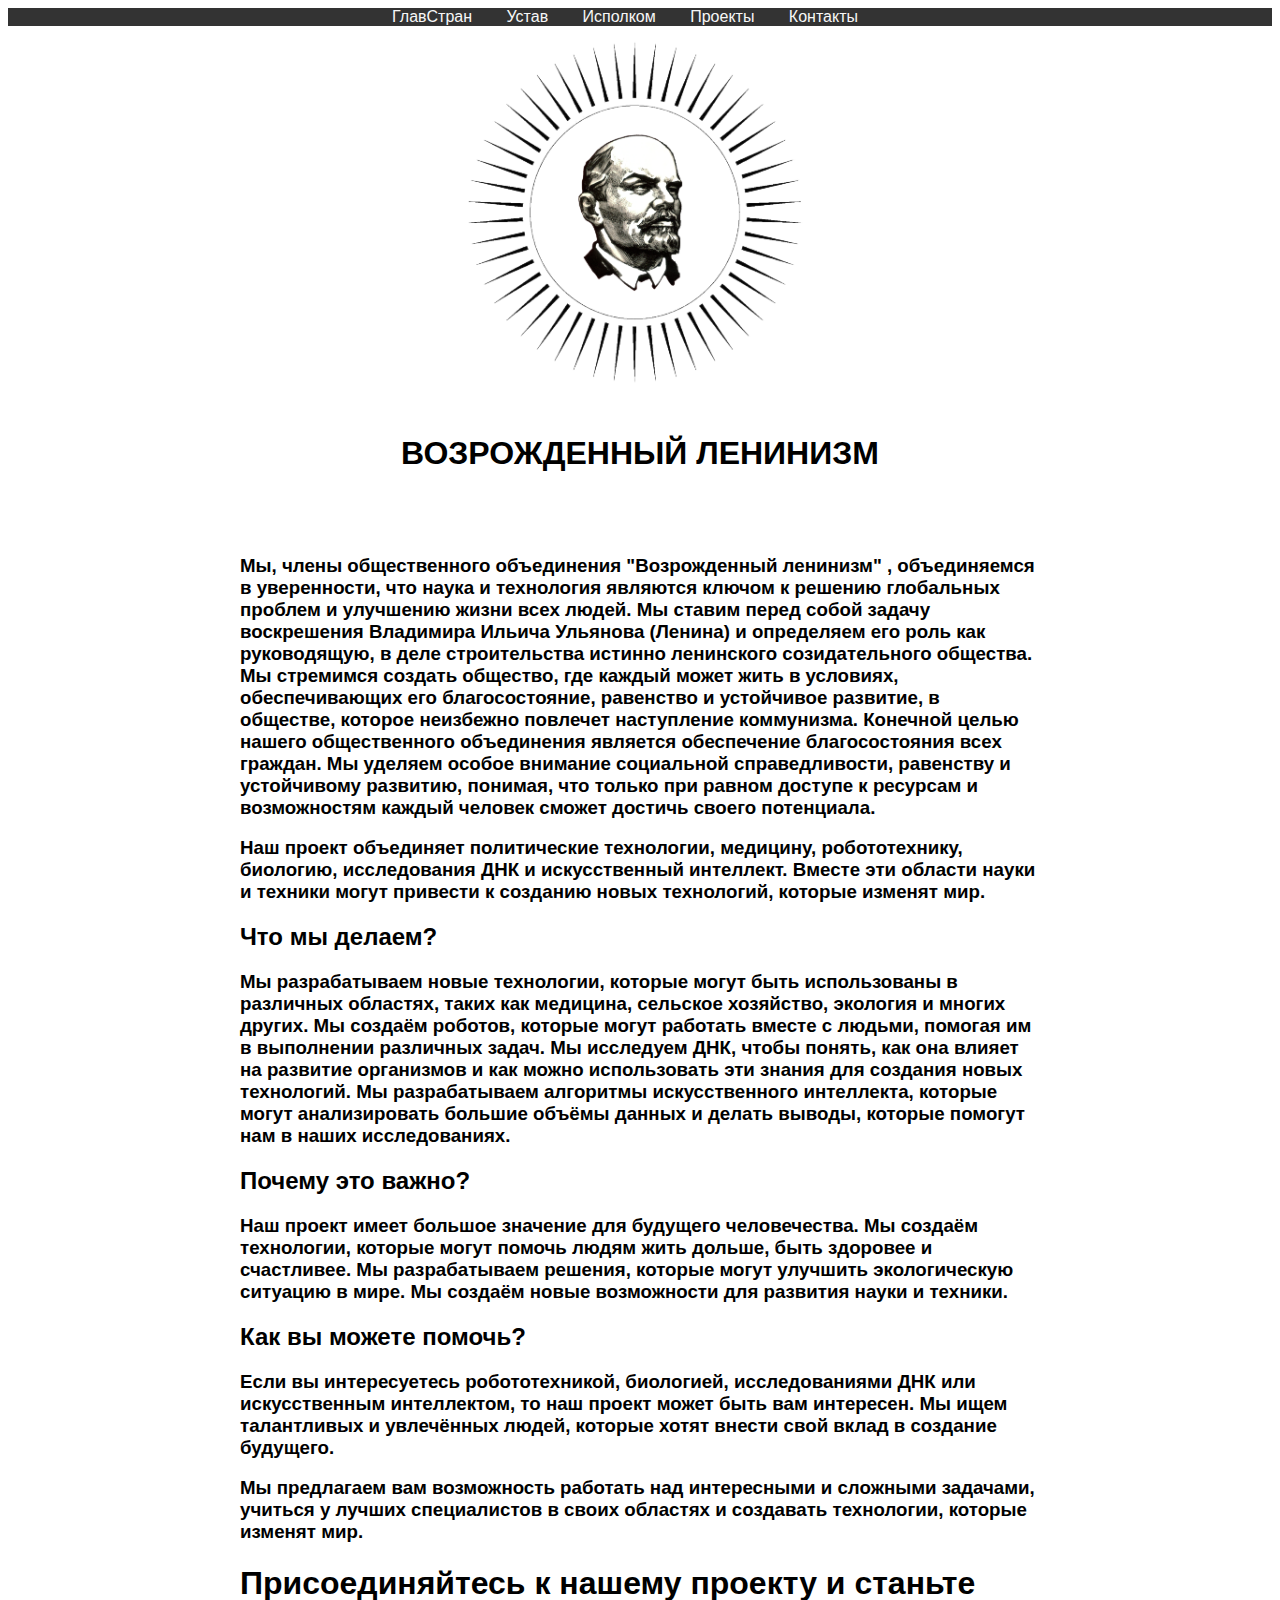
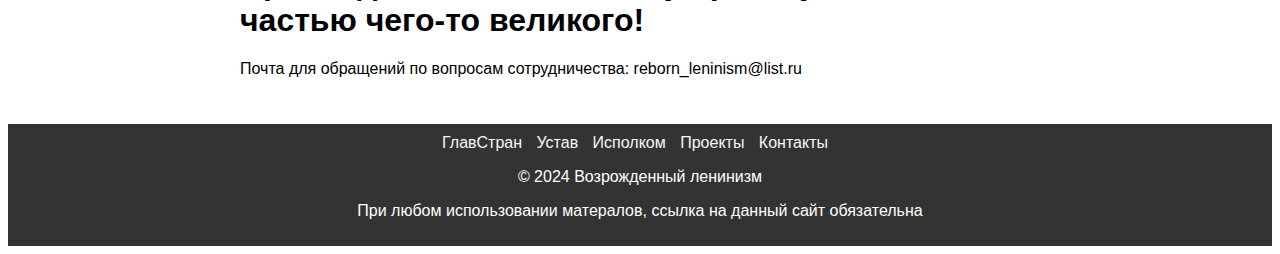
<file: index.html>
<!DOCTYPE html>
<html lang="ru">
<head>
    <meta charset="UTF-8">
    <meta name="viewport" content="width=device-width, initial-scale=1.0">
    <meta http-equiv="X-UA-Compatible" content="ie=edge">
    <!-- Page description -->
    <meta name="description" content="Возрожденный ленинизм - общественное объединение, стремящееся вернуть к жизни Ленина, чтобы  создать общество с равенством и устойчивым развитием, основанное на науке и технологии.">
    <!-- Keywords -->
    <meta name="keywords" content="Возрожденный ленинизм, равенство, устойчивое развитие, наука, технология, благосостояние, воскрешение Ленина, воскрешение">
    <!-- Title tag with a concise and descriptive title for search engines -->
    <title>Возрожденный ленинизм - благосостояние через науку и технологии</title>
    <!-- Open Graph tags -->
    <meta property="og:type" content="website">
    <meta property="og:url" content="https://vladlenin.ru/">
    <meta property="og:title" content="Возрожденный ленинизм - Создание благосостояния через науку и технологию">
    <meta property="og:description" content="Объединение, стремящееся создать общество с равенством и устойчивым развитием на основе науки и технологии.">
    <meta property="og:image" content="https://vladlenin.ru/rc_images/SunLen2.png">
    <!-- Twitter Card meta tags -->
    <meta name="twitter:card" content="summary_large_image">
    <meta name="twitter:title" content="Возрожденный ленинизм - Создание благосостояния через науку и технологию">
    <meta name="twitter:description" content="Объединение, стремящееся создать общество с равенством и устойчивым развитием на основе науки и технологии.">
    <meta name="twitter:image" content="https://vladlenin.ru/rc_images/SunLen1.png">
    <link rel="stylesheet" href="styles.css">
	<link rel="shortcut icon" href="/favicon.ico" type="image/x-icon">
    <link rel="icon" href="/favicon.ico" type="image/x-icon">
</head>
<body class="textstyle1">
<nav>
    <ul class="menu-list">
        <li><a href="index.html">ГлавСтран</a></li>
        <li><a href="ustav.html">Устав</a></li>
        <li><a href="ispolcom.html">Исполком</a></li>
        <li><a href="projects">Проекты</a></li>
        <li><a href="contact">Контакты</a></li>
    </ul>
</nav>
<table cellpadding="10"  align="center">
    <tr>
     <td align="center" > <img  src="rc_images/SunLen1.png" alt="" width="350" height="350"> </td>
	    </tr> 
	    <tr>
	       <td align="center">
	           <h1>ВОЗРОЖДЕННЫЙ ЛЕНИНИЗМ</h1>
	       </td>
	    </tr>
</table> 
<main class="main-content">
         <h3>Мы, члены общественного объединения "Возрожденный ленинизм" , объединяемся в уверенности, что наука и технология являются ключом к решению глобальных проблем и улучшению жизни всех людей.
Мы ставим перед собой задачу воскрешения Владимира Ильича Ульянова (Ленина) и определяем его роль как руководящую, в деле строительства истинно ленинского созидательного общества.
Мы стремимся создать общество, где каждый может жить в условиях, обеспечивающих его благосостояние, равенство и устойчивое развитие, в обществе, которое неизбежно повлечет наступление коммунизма.
Конечной целью нашего общественного объединения является обеспечение благосостояния всех граждан. Мы уделяем особое внимание социальной справедливости, равенству и устойчивому развитию, понимая, что только при равном доступе к ресурсам и возможностям каждый человек сможет достичь своего потенциала.</h3>
  

<h3>Наш проект объединяет политические технологии, медицину, робототехнику, биологию, исследования ДНК и искусственный интеллект. Вместе эти области науки и техники могут привести к созданию новых технологий, которые изменят мир.<h3>

<h2>Что мы делаем?</h2>

<h3>Мы разрабатываем новые технологии, которые могут быть использованы в различных областях, таких как медицина, сельское хозяйство, экология и многих других. Мы создаём роботов, которые могут работать вместе с людьми, помогая им в выполнении различных задач. Мы исследуем ДНК, чтобы понять, как она влияет на развитие организмов и как можно использовать эти знания для создания новых технологий. Мы разрабатываем алгоритмы искусственного интеллекта, которые могут анализировать большие объёмы данных и делать выводы, которые помогут нам в наших исследованиях.</h3>

<h2>Почему это важно?</h2>

<h3>Наш проект имеет большое значение для будущего человечества. Мы создаём технологии, которые могут помочь людям жить дольше, быть здоровее и счастливее. Мы разрабатываем решения, которые могут улучшить экологическую ситуацию в мире. Мы создаём новые возможности для развития науки и техники.</h3>

<h2>Как вы можете помочь?</h2>

<h3> Если вы интересуетесь робототехникой, биологией, исследованиями ДНК или искусственным интеллектом, то наш проект может быть вам интересен. Мы ищем талантливых и увлечённых людей, которые хотят внести свой вклад в создание будущего.</h3>

<h3>Мы предлагаем вам возможность работать над интересными и сложными задачами, учиться у лучших специалистов в своих областях и создавать технологии, которые изменят мир.<h3>

<h1>Присоединяйтесь к нашему проекту и станьте частью чего-то великого!</h1>
<p>Почта для обращений по вопросам сотрудничества: reborn_leninism@list.ru</p>


   </main>
<footer class="footer">
     <ul class="project-list">
        <li><a href="index.html">ГлавСтран</a></li>
        <li><a href="ustav.html">Устав</a></li>
        <li><a href="ispolcom.html">Исполком</a></li>
        <li><a href="projects">Проекты</a></li>
        <li><a href="contact">Контакты</a></li>
    </ul>
	<p>&copy; 2024 Возрожденный ленинизм</p>
	<p>При любом использовании матералов, ссылка на данный сайт обязательна</p>
</footer>
 </body>
</html>
</file>
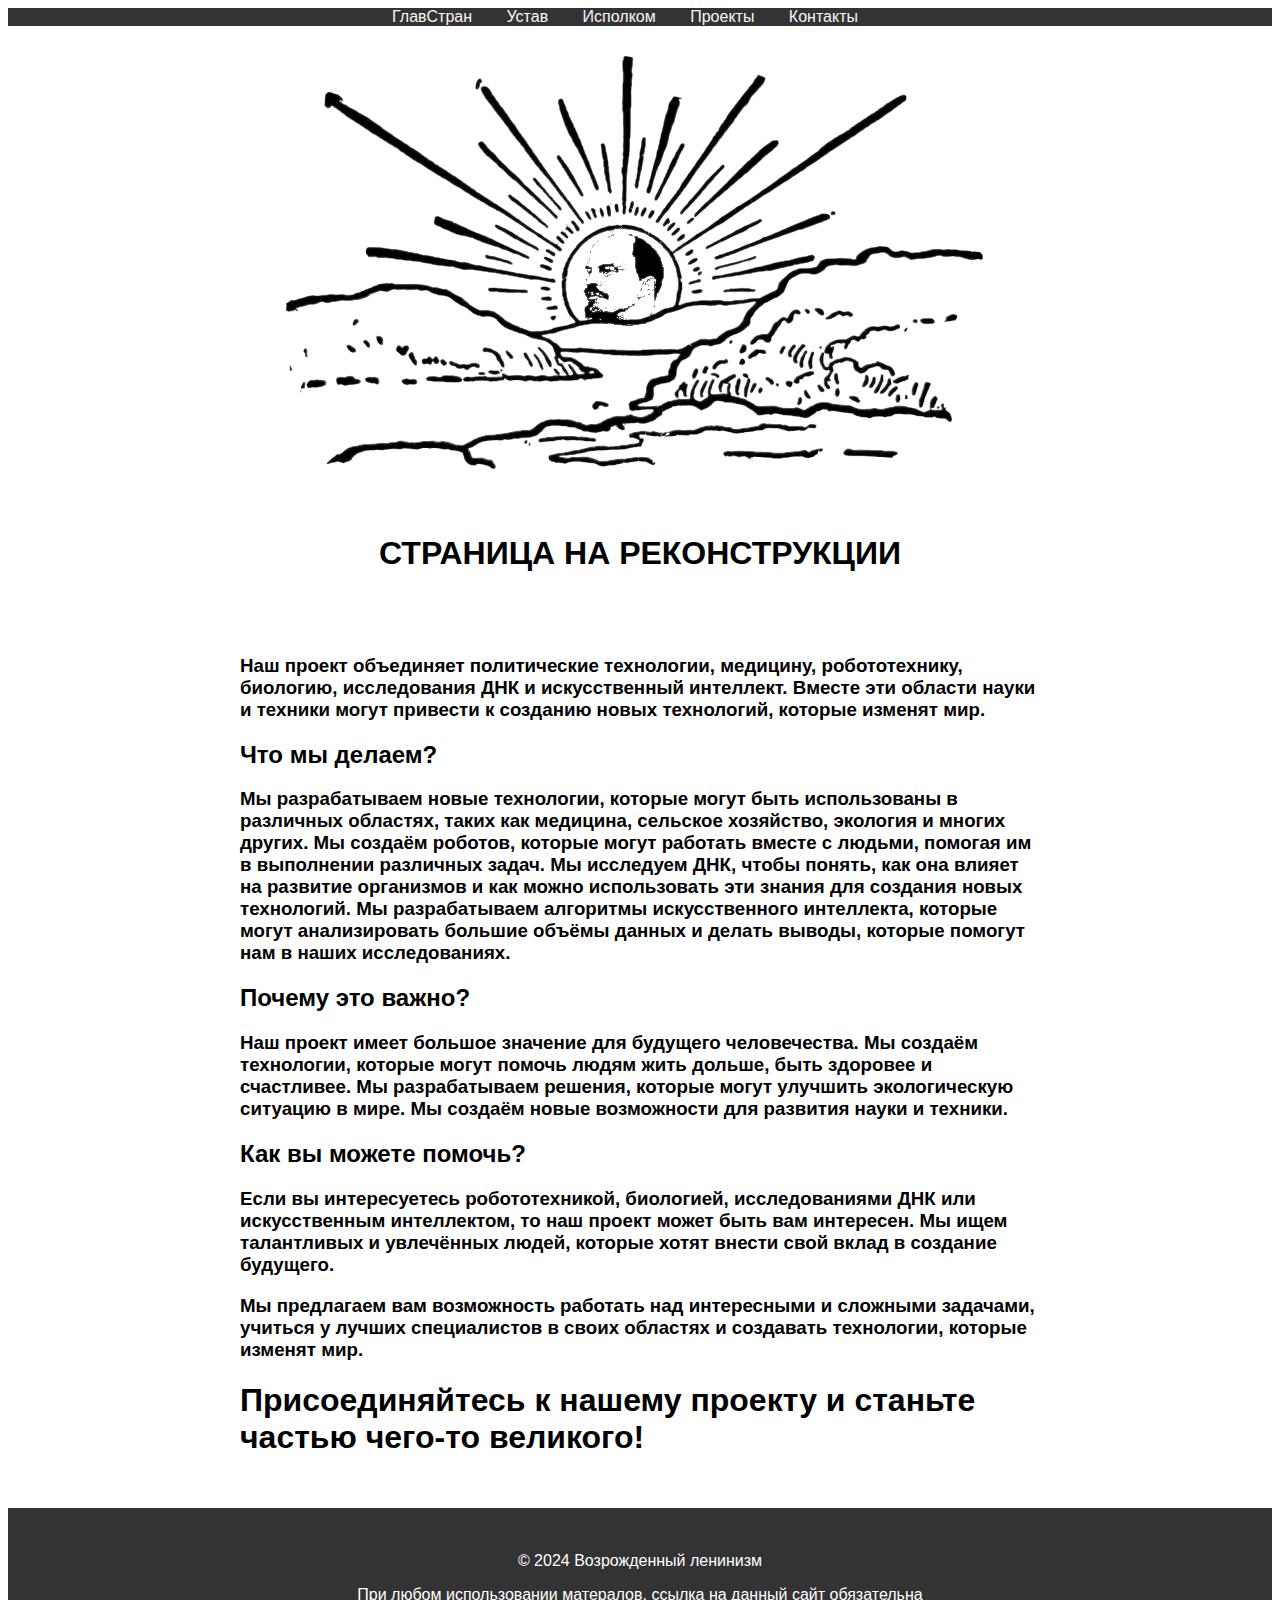
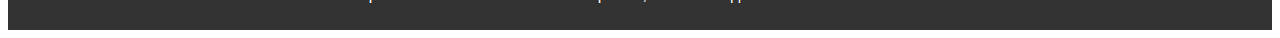
<file: contact.html>
<!DOCTYPE html>
<html lang="ru">
<head>
    <meta charset="UTF-8">
    <meta name="viewport" content="width=device-width, initial-scale=1.0">
    <meta http-equiv="X-UA-Compatible" content="ie=edge">
    <!-- Page description -->
    <meta name="description" content="Возрожденный ленинизм - общественное объединение, стремящееся вернуть к жизни Ленина, чтобы  создать общество с равенством и устойчивым развитием, основанное на науке и технологии.">
    <!-- Keywords -->
    <meta name="keywords" content="Возрожденный ленинизм, равенство, устойчивое развитие, наука, технология, благосостояние, воскрешение Ленина, воскрешение">
    <!-- Title tag with a concise and descriptive title for search engines -->
    <title>Возрожденный ленинизм - благосостояние через науку и технологии</title>
    <!-- Open Graph tags -->
    <meta property="og:type" content="website">
    <meta property="og:url" content="https://vladlenin.ru/">
    <meta property="og:title" content="Возрожденный ленинизм - Создание благосостояния через науку и технологию">
    <meta property="og:description" content="Объединение, стремящееся создать общество с равенством и устойчивым развитием на основе науки и технологии.">
    <meta property="og:image" content="https://vladlenin.ru/rc_images/SunLen2.png">
    <!-- Twitter Card meta tags -->
    <meta name="twitter:card" content="summary_large_image">
    <meta name="twitter:title" content="Возрожденный ленинизм - Создание благосостояния через науку и технологию">
    <meta name="twitter:description" content="Объединение, стремящееся создать общество с равенством и устойчивым развитием на основе науки и технологии.">
    <meta name="twitter:image" content="https://vladlenin.ru/rc_images/SunLen1.png">
    <link rel="stylesheet" href="styles.css">
	<link rel="shortcut icon" href="/favicon.ico" type="image/x-icon">
    <link rel="icon" href="/favicon.ico" type="image/x-icon">
</head>
<body class="textstyle1">
<nav>
    <ul class="menu-list">
        <li><a href="index.html">ГлавСтран</a></li>
        <li><a href="ustav.html">Устав</a></li>
        <li><a href="ispolcom.html">Исполком</a></li>
        <li><a href="projects">Проекты</a></li>
        <li><a href="contact">Контакты</a></li>
    </ul>
</nav>
<table cellpadding="10"  align="center">
    <tr>
     <td align="center" > <img  src="rc_images/SunLenArise.png" alt="" width="" height=""> </td>
	    </tr> 
	    <tr>
	       <td align="center">
	           <h1>СТРАНИЦА НА РЕКОНСТРУКЦИИ</h1>
	       </td>
	    </tr>
</table> 
<main class="main-content">
    
<h3>Наш проект объединяет политические технологии, медицину, робототехнику, биологию, исследования ДНК и искусственный интеллект. Вместе эти области науки и техники могут привести к созданию новых технологий, которые изменят мир.<h3>

<h2>Что мы делаем?</h2>

<h3>Мы разрабатываем новые технологии, которые могут быть использованы в различных областях, таких как медицина, сельское хозяйство, экология и многих других. Мы создаём роботов, которые могут работать вместе с людьми, помогая им в выполнении различных задач. Мы исследуем ДНК, чтобы понять, как она влияет на развитие организмов и как можно использовать эти знания для создания новых технологий. Мы разрабатываем алгоритмы искусственного интеллекта, которые могут анализировать большие объёмы данных и делать выводы, которые помогут нам в наших исследованиях.</h3>

<h2>Почему это важно?</h2>

<h3>Наш проект имеет большое значение для будущего человечества. Мы создаём технологии, которые могут помочь людям жить дольше, быть здоровее и счастливее. Мы разрабатываем решения, которые могут улучшить экологическую ситуацию в мире. Мы создаём новые возможности для развития науки и техники.</h3>

<h2>Как вы можете помочь?</h2>

<h3> Если вы интересуетесь робототехникой, биологией, исследованиями ДНК или искусственным интеллектом, то наш проект может быть вам интересен. Мы ищем талантливых и увлечённых людей, которые хотят внести свой вклад в создание будущего.</h3>

<h3>Мы предлагаем вам возможность работать над интересными и сложными задачами, учиться у лучших специалистов в своих областях и создавать технологии, которые изменят мир.<h3>

<h1>Присоединяйтесь к нашему проекту и станьте частью чего-то великого!</h1>


   </main>
<footer class="footer">
     <ul class="project-list">
        <li><a href="#"></a></li>
        <li><a href="#"></a></li>
        <li><a href="#"></a></li>
	        <!-- ... other projects -->
    </ul>
	<p>&copy; 2024 Возрожденный ленинизм</p>
	<p>При любом использовании матералов, ссылка на данный сайт обязательна</p>
</footer>
 </body>
</html>
</file>
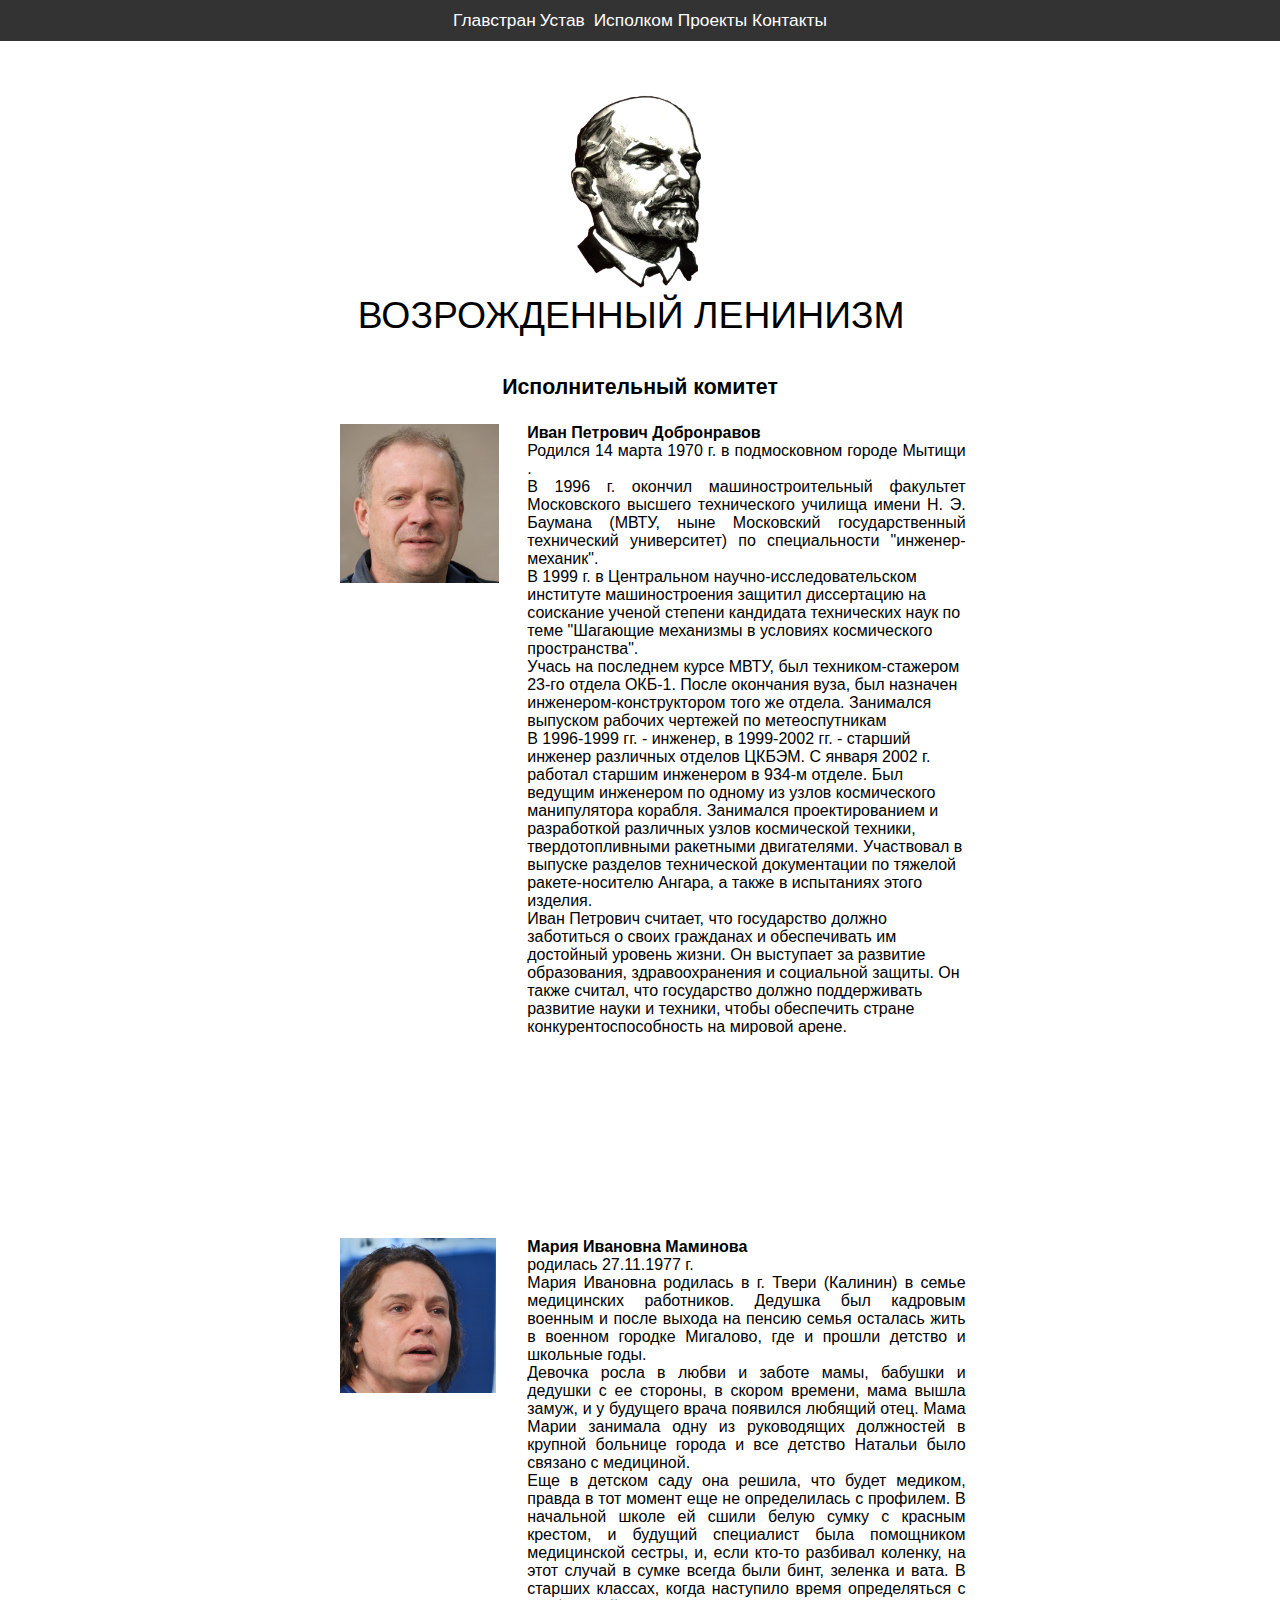
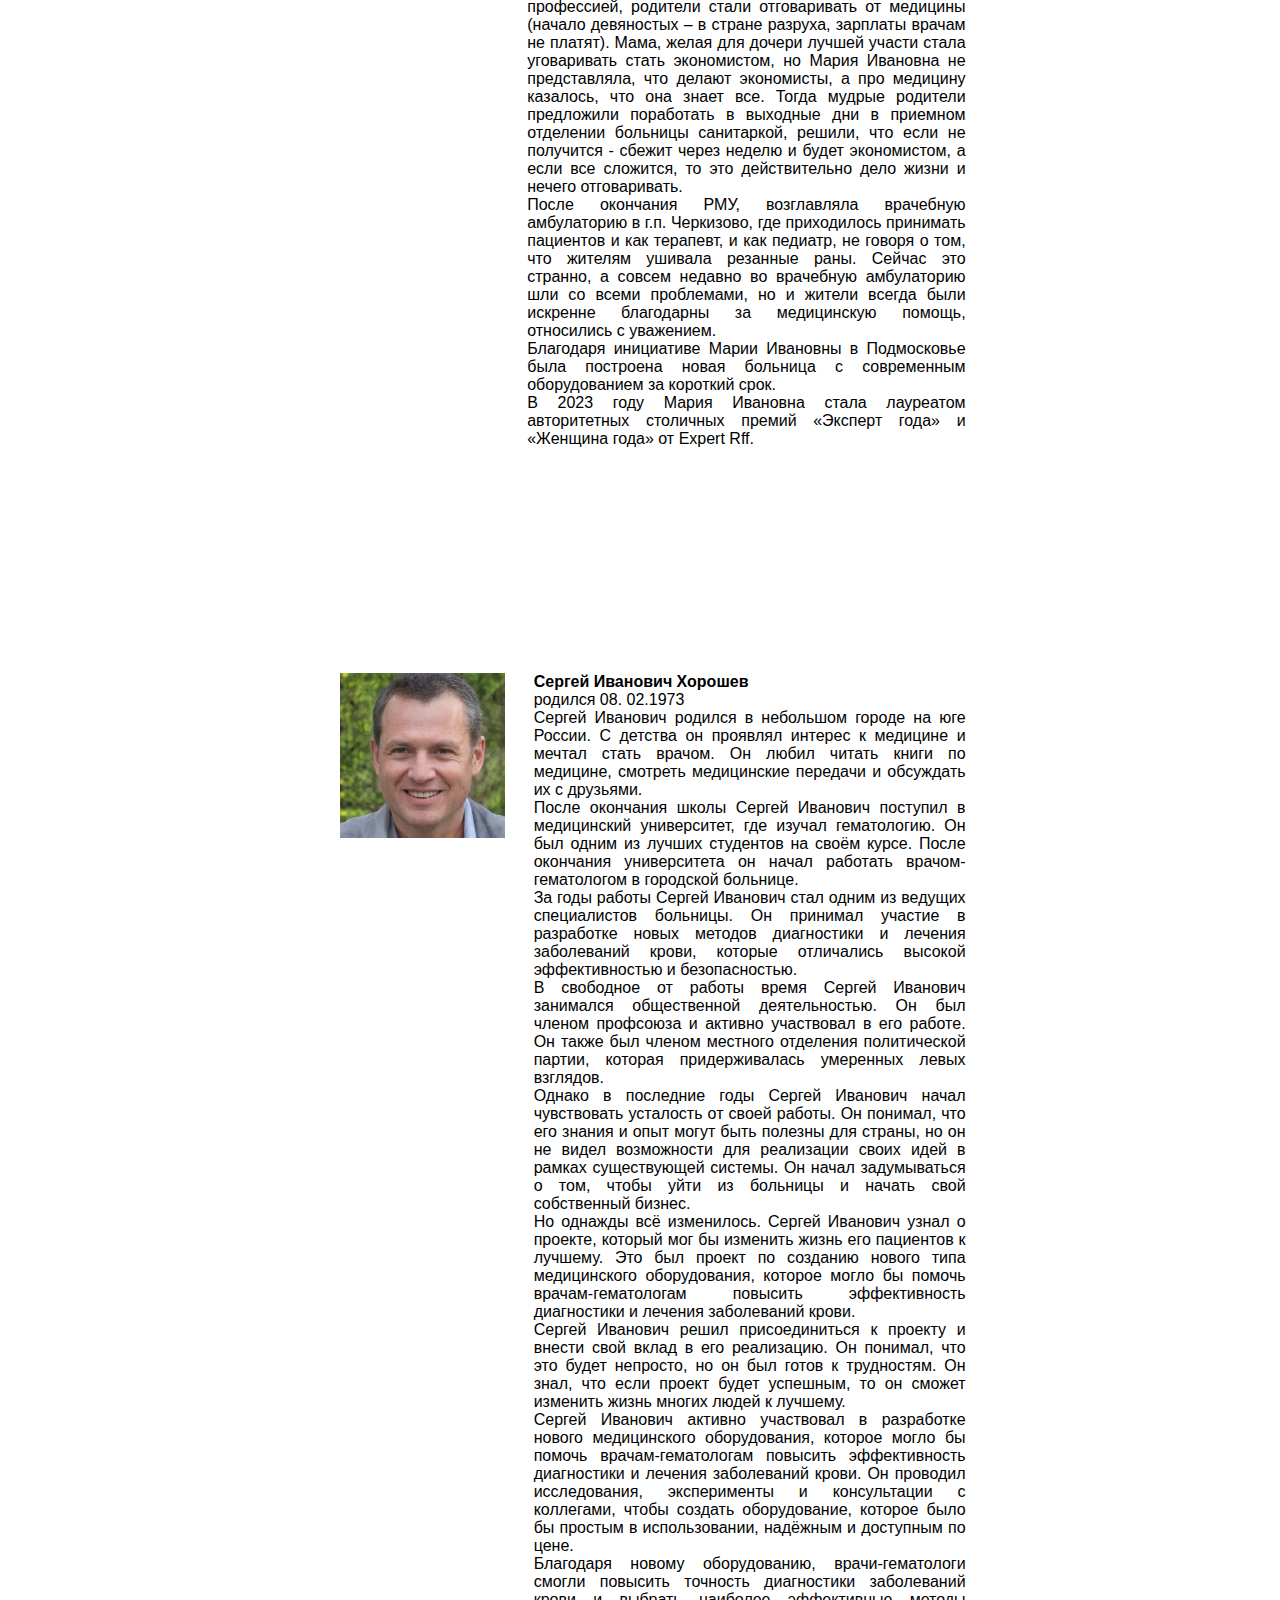
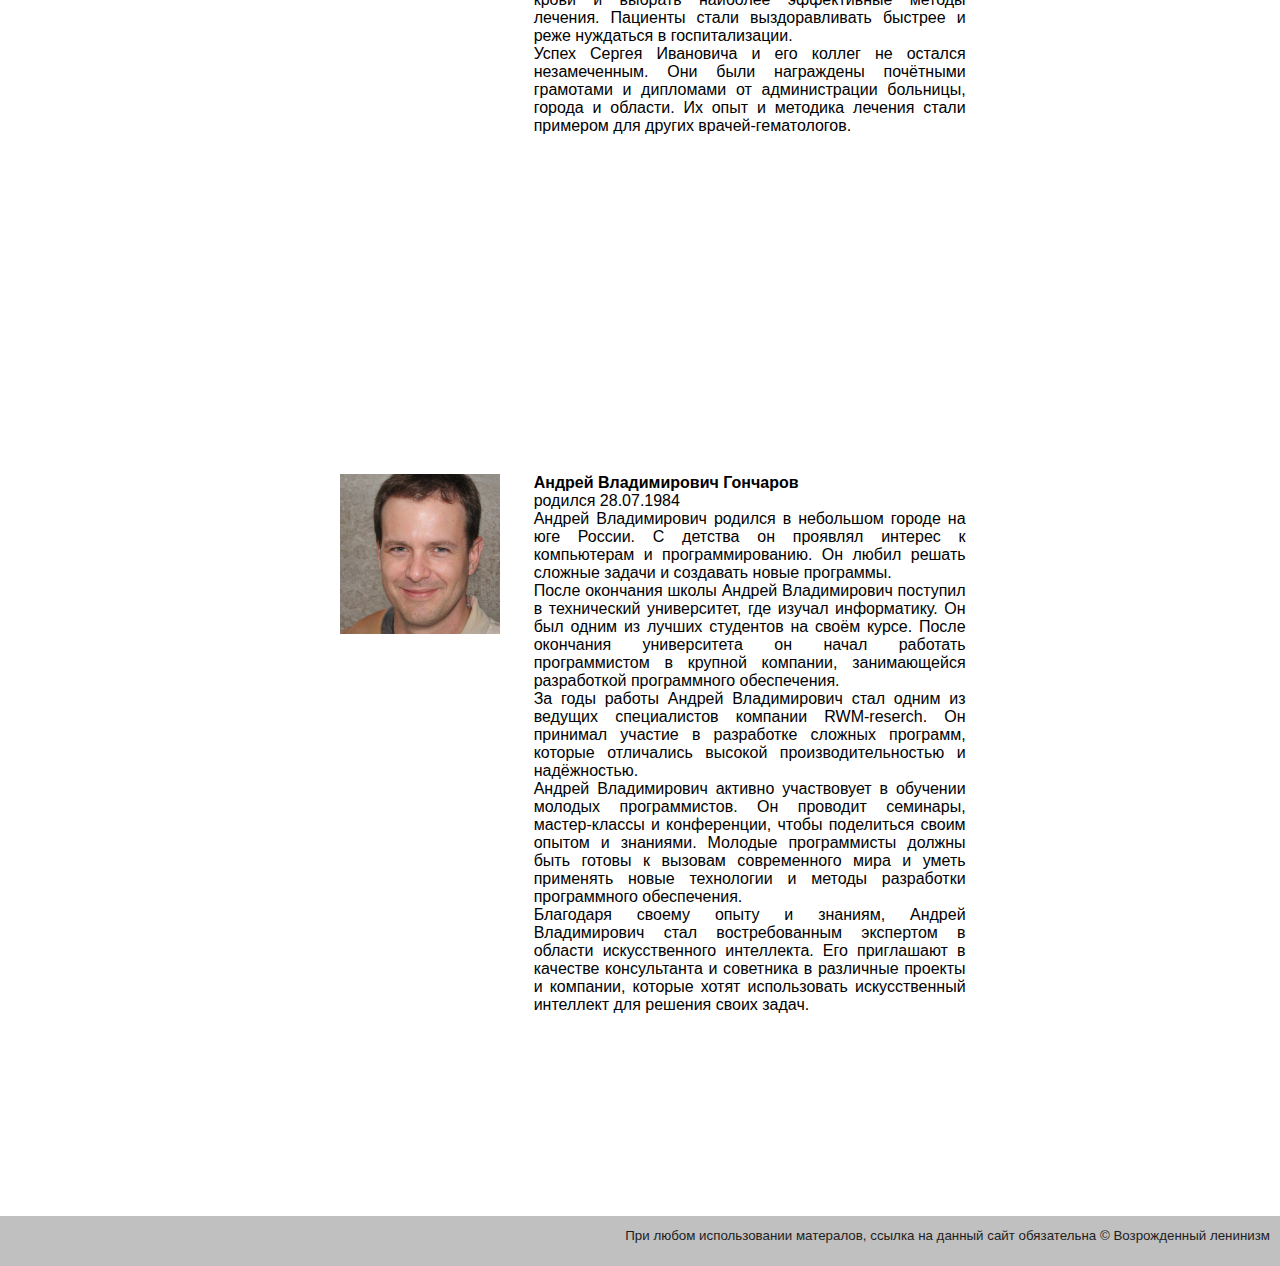
<file: ispolcom.html>
<!DOCTYPE html>
<html> 
<head>
	<meta charset="utf-8">
	<meta name="viewport" content="width=device-width, initial-scale=1">
	<meta name="generator" content="RocketCake">
	<title></title>
	<link rel="stylesheet" type="text/css" href="ispolcom_html.css">
</head>
<body>
<div class="textstyle1">
<div id="container_294a0ae8"><div id="container_294a0ae8_padding" ><div class="textstyle2">  <span class="textstyle3"><a href="index.html" class="wsp63851a2">&#1043;&#1083;&#1072;&#1074;&#1089;&#1090;&#1088;&#1072;&#1085;</a></span>
  <span class="textstyle3">    </span>
  <span class="textstyle3"><a href="ustav.html" class="wsp63851a2">&#1059;&#1089;&#1090;&#1072;&#1074;</a></span>
<span class="textstyle3">    &#160;</span><span class="textstyle3"><a href="ispolcom.html" class="wsp63851a2">&#1048;&#1089;&#1087;&#1086;&#1083;&#1082;&#1086;&#1084;   </a></span>  <span class="textstyle3"> </span>
  <span class="textstyle3"><a href="projects.html" class="wsp63851a2">&#1055;&#1088;&#1086;&#1077;&#1082;&#1090;&#1099;   </a></span>
  <span class="textstyle3"> </span>
  <span class="textstyle3"><a href="contact.html" class="wsp63851a2">&#1050;&#1086;&#1085;&#1090;&#1072;&#1082;&#1090;&#1099;</a></span>
</div>
</div></div>  </div>
<div class="textstyle2">
<div id="container_7446523"><div id="container_7446523_padding" ><div class="textstyle1"><div id="container_23a4c632"><div id="container_23a4c632_padding" ><div class="textstyle1">  <div id="text_2b8ad0d3">
    <div class="textstyle2">
      <span class="textstyle4">&#1042;&#1054;&#1047;&#1056;&#1054;&#1046;&#1044;&#1045;&#1053;&#1053;&#1067;&#1049;  &#1051;&#1045;&#1053;&#1048;&#1053;&#1048;&#1047;&#1052;</span>
      </div>
    </div>
  <img src="rc_images/lenin_head_bw_1.png" width="338" height="376" id="img_2238b7f8" alt="" title="" />
</div>
<div style="clear:both"></div></div></div></div>
<div class="textstyle2"><span class="textstyle5">&#1048;&#1089;&#1087;&#1086;&#1083;&#1085;&#1080;&#1090;&#1077;&#1083;&#1100;&#1085;&#1099;&#1081; &#1082;&#1086;&#1084;&#1080;&#1090;&#1077;&#1090;</span><span class="textstyle6"><br/></span></div>
<div class="textstyle1"><div id="container_60fd7768"><div id="container_60fd7768_padding" ><div class="textstyle1"><div id="container_51dd1a2f"><div id="container_51dd1a2f_padding" ><div class="textstyle1"><img src="rc_images/003.jpeg" width="1024" height="1024" id="img_9954efc" alt="" title="" /></div>
<div style="clear:both"></div></div></div><div id="container_768882c7"><div id="container_768882c7_padding" ><div class="textstyle7"><span class="textstyle8">&#1048;&#1074;&#1072;&#1085; &#1055;&#1077;&#1090;&#1088;&#1086;&#1074;&#1080;&#1095; &#1044;&#1086;&#1073;&#1088;&#1086;&#1085;&#1088;&#1072;&#1074;&#1086;&#1074;</span><span class="textstyle9"><br/>&#1056;&#1086;&#1076;&#1080;&#1083;&#1089;&#1103; 14 &#1084;&#1072;&#1088;&#1090;&#1072;  1970 &#1075;. &#1074; &#1087;&#1086;&#1076;&#1084;&#1086;&#1089;&#1082;&#1086;&#1074;&#1085;&#1086;&#1084; &#1075;&#1086;&#1088;&#1086;&#1076;&#1077; &#1052;&#1099;&#1090;&#1080;&#1097;&#1080; .<br/>&#1042; 1996 &#1075;. &#1086;&#1082;&#1086;&#1085;&#1095;&#1080;&#1083; &#1084;&#1072;&#1096;&#1080;&#1085;&#1086;&#1089;&#1090;&#1088;&#1086;&#1080;&#1090;&#1077;&#1083;&#1100;&#1085;&#1099;&#1081; &#1092;&#1072;&#1082;&#1091;&#1083;&#1100;&#1090;&#1077;&#1090; &#1052;&#1086;&#1089;&#1082;&#1086;&#1074;&#1089;&#1082;&#1086;&#1075;&#1086; &#1074;&#1099;&#1089;&#1096;&#1077;&#1075;&#1086; &#1090;&#1077;&#1093;&#1085;&#1080;&#1095;&#1077;&#1089;&#1082;&#1086;&#1075;&#1086; &#1091;&#1095;&#1080;&#1083;&#1080;&#1097;&#1072; &#1080;&#1084;&#1077;&#1085;&#1080; &#1053;. &#1069;. &#1041;&#1072;&#1091;&#1084;&#1072;&#1085;&#1072; (&#1052;&#1042;&#1058;&#1059;, &#1085;&#1099;&#1085;&#1077; &#1052;&#1086;&#1089;&#1082;&#1086;&#1074;&#1089;&#1082;&#1080;&#1081; &#1075;&#1086;&#1089;&#1091;&#1076;&#1072;&#1088;&#1089;&#1090;&#1074;&#1077;&#1085;&#1085;&#1099;&#1081; &#1090;&#1077;&#1093;&#1085;&#1080;&#1095;&#1077;&#1089;&#1082;&#1080;&#1081; &#1091;&#1085;&#1080;&#1074;&#1077;&#1088;&#1089;&#1080;&#1090;&#1077;&#1090;) &#1087;&#1086; &#1089;&#1087;&#1077;&#1094;&#1080;&#1072;&#1083;&#1100;&#1085;&#1086;&#1089;&#1090;&#1080; &quot;&#1080;&#1085;&#1078;&#1077;&#1085;&#1077;&#1088;-&#1084;&#1077;&#1093;&#1072;&#1085;&#1080;&#1082;&quot;.<br/></span></div>
<div class="textstyle1"><span class="textstyle9">&#1042; 1999 &#1075;. &#1074; &#1062;&#1077;&#1085;&#1090;&#1088;&#1072;&#1083;&#1100;&#1085;&#1086;&#1084; &#1085;&#1072;&#1091;&#1095;&#1085;&#1086;-&#1080;&#1089;&#1089;&#1083;&#1077;&#1076;&#1086;&#1074;&#1072;&#1090;&#1077;&#1083;&#1100;&#1089;&#1082;&#1086;&#1084; &#1080;&#1085;&#1089;&#1090;&#1080;&#1090;&#1091;&#1090;&#1077; &#1084;&#1072;&#1096;&#1080;&#1085;&#1086;&#1089;&#1090;&#1088;&#1086;&#1077;&#1085;&#1080;&#1103; &#1079;&#1072;&#1097;&#1080;&#1090;&#1080;&#1083; &#1076;&#1080;&#1089;&#1089;&#1077;&#1088;&#1090;&#1072;&#1094;&#1080;&#1102; &#1085;&#1072; &#1089;&#1086;&#1080;&#1089;&#1082;&#1072;&#1085;&#1080;&#1077; &#1091;&#1095;&#1077;&#1085;&#1086;&#1081; &#1089;&#1090;&#1077;&#1087;&#1077;&#1085;&#1080; &#1082;&#1072;&#1085;&#1076;&#1080;&#1076;&#1072;&#1090;&#1072; &#1090;&#1077;&#1093;&#1085;&#1080;&#1095;&#1077;&#1089;&#1082;&#1080;&#1093; &#1085;&#1072;&#1091;&#1082; &#1087;&#1086; &#1090;&#1077;&#1084;&#1077; &quot;&#1064;&#1072;&#1075;&#1072;&#1102;&#1097;&#1080;&#1077;  &#1084;&#1077;&#1093;&#1072;&#1085;&#1080;&#1079;&#1084;&#1099; &#1074; &#1091;&#1089;&#1083;&#1086;&#1074;&#1080;&#1103;&#1093; &#1082;&#1086;&#1089;&#1084;&#1080;&#1095;&#1077;&#1089;&#1082;&#1086;&#1075;&#1086; &#1087;&#1088;&#1086;&#1089;&#1090;&#1088;&#1072;&#1085;&#1089;&#1090;&#1074;&#1072;&quot;.<br/>&#1059;&#1095;&#1072;&#1089;&#1100; &#1085;&#1072; &#1087;&#1086;&#1089;&#1083;&#1077;&#1076;&#1085;&#1077;&#1084; &#1082;&#1091;&#1088;&#1089;&#1077; &#1052;&#1042;&#1058;&#1059;, &#1073;&#1099;&#1083; &#1090;&#1077;&#1093;&#1085;&#1080;&#1082;&#1086;&#1084;-&#1089;&#1090;&#1072;&#1078;&#1077;&#1088;&#1086;&#1084; 23-&#1075;&#1086; &#1086;&#1090;&#1076;&#1077;&#1083;&#1072; &#1054;&#1050;&#1041;-1. &#1055;&#1086;&#1089;&#1083;&#1077; &#1086;&#1082;&#1086;&#1085;&#1095;&#1072;&#1085;&#1080;&#1103; &#1074;&#1091;&#1079;&#1072;, &#1073;&#1099;&#1083; &#1085;&#1072;&#1079;&#1085;&#1072;&#1095;&#1077;&#1085; &#1080;&#1085;&#1078;&#1077;&#1085;&#1077;&#1088;&#1086;&#1084;-&#1082;&#1086;&#1085;&#1089;&#1090;&#1088;&#1091;&#1082;&#1090;&#1086;&#1088;&#1086;&#1084; &#1090;&#1086;&#1075;&#1086; &#1078;&#1077; &#1086;&#1090;&#1076;&#1077;&#1083;&#1072;. &#1047;&#1072;&#1085;&#1080;&#1084;&#1072;&#1083;&#1089;&#1103; &#1074;&#1099;&#1087;&#1091;&#1089;&#1082;&#1086;&#1084; &#1088;&#1072;&#1073;&#1086;&#1095;&#1080;&#1093; &#1095;&#1077;&#1088;&#1090;&#1077;&#1078;&#1077;&#1081; &#1087;&#1086; &#1084;&#1077;&#1090;&#1077;&#1086;&#1089;&#1087;&#1091;&#1090;&#1085;&#1080;&#1082;&#1072;&#1084; <br/>&#1042; 1996-1999 &#1075;&#1075;. - &#1080;&#1085;&#1078;&#1077;&#1085;&#1077;&#1088;, &#1074; 1999-2002 &#1075;&#1075;. - &#1089;&#1090;&#1072;&#1088;&#1096;&#1080;&#1081; &#1080;&#1085;&#1078;&#1077;&#1085;&#1077;&#1088; &#1088;&#1072;&#1079;&#1083;&#1080;&#1095;&#1085;&#1099;&#1093; &#1086;&#1090;&#1076;&#1077;&#1083;&#1086;&#1074; &#1062;&#1050;&#1041;&#1069;&#1052;. &#1057; &#1103;&#1085;&#1074;&#1072;&#1088;&#1103; 2002 &#1075;. &#1088;&#1072;&#1073;&#1086;&#1090;&#1072;&#1083; &#1089;&#1090;&#1072;&#1088;&#1096;&#1080;&#1084; &#1080;&#1085;&#1078;&#1077;&#1085;&#1077;&#1088;&#1086;&#1084; &#1074; 934-&#1084; &#1086;&#1090;&#1076;&#1077;&#1083;&#1077;. &#1041;&#1099;&#1083; &#1074;&#1077;&#1076;&#1091;&#1097;&#1080;&#1084; &#1080;&#1085;&#1078;&#1077;&#1085;&#1077;&#1088;&#1086;&#1084; &#1087;&#1086; &#1086;&#1076;&#1085;&#1086;&#1084;&#1091; &#1080;&#1079; &#1091;&#1079;&#1083;&#1086;&#1074; &#1082;&#1086;&#1089;&#1084;&#1080;&#1095;&#1077;&#1089;&#1082;&#1086;&#1075;&#1086; &#1084;&#1072;&#1085;&#1080;&#1087;&#1091;&#1083;&#1103;&#1090;&#1086;&#1088;&#1072; &#1082;&#1086;&#1088;&#1072;&#1073;&#1083;&#1103;. &#1047;&#1072;&#1085;&#1080;&#1084;&#1072;&#1083;&#1089;&#1103; &#1087;&#1088;&#1086;&#1077;&#1082;&#1090;&#1080;&#1088;&#1086;&#1074;&#1072;&#1085;&#1080;&#1077;&#1084; &#1080; &#1088;&#1072;&#1079;&#1088;&#1072;&#1073;&#1086;&#1090;&#1082;&#1086;&#1081; &#1088;&#1072;&#1079;&#1083;&#1080;&#1095;&#1085;&#1099;&#1093; &#1091;&#1079;&#1083;&#1086;&#1074; &#1082;&#1086;&#1089;&#1084;&#1080;&#1095;&#1077;&#1089;&#1082;&#1086;&#1081; &#1090;&#1077;&#1093;&#1085;&#1080;&#1082;&#1080;, &#1090;&#1074;&#1077;&#1088;&#1076;&#1086;&#1090;&#1086;&#1087;&#1083;&#1080;&#1074;&#1085;&#1099;&#1084;&#1080; &#1088;&#1072;&#1082;&#1077;&#1090;&#1085;&#1099;&#1084;&#1080; &#1076;&#1074;&#1080;&#1075;&#1072;&#1090;&#1077;&#1083;&#1103;&#1084;&#1080;. &#1059;&#1095;&#1072;&#1089;&#1090;&#1074;&#1086;&#1074;&#1072;&#1083; &#1074; &#1074;&#1099;&#1087;&#1091;&#1089;&#1082;&#1077; &#1088;&#1072;&#1079;&#1076;&#1077;&#1083;&#1086;&#1074; &#1090;&#1077;&#1093;&#1085;&#1080;&#1095;&#1077;&#1089;&#1082;&#1086;&#1081; &#1076;&#1086;&#1082;&#1091;&#1084;&#1077;&#1085;&#1090;&#1072;&#1094;&#1080;&#1080; &#1087;&#1086; &#1090;&#1103;&#1078;&#1077;&#1083;&#1086;&#1081; &#1088;&#1072;&#1082;&#1077;&#1090;&#1077;-&#1085;&#1086;&#1089;&#1080;&#1090;&#1077;&#1083;&#1102; &#1040;&#1085;&#1075;&#1072;&#1088;&#1072;, &#1072; &#1090;&#1072;&#1082;&#1078;&#1077; &#1074; &#1080;&#1089;&#1087;&#1099;&#1090;&#1072;&#1085;&#1080;&#1103;&#1093; &#1101;&#1090;&#1086;&#1075;&#1086;  &#1080;&#1079;&#1076;&#1077;&#1083;&#1080;&#1103;.<br/>&#1048;&#1074;&#1072;&#1085; &#1055;&#1077;&#1090;&#1088;&#1086;&#1074;&#1080;&#1095; &#1089;&#1095;&#1080;&#1090;&#1072;&#1077;&#1090;, &#1095;&#1090;&#1086; &#1075;&#1086;&#1089;&#1091;&#1076;&#1072;&#1088;&#1089;&#1090;&#1074;&#1086; &#1076;&#1086;&#1083;&#1078;&#1085;&#1086; &#1079;&#1072;&#1073;&#1086;&#1090;&#1080;&#1090;&#1100;&#1089;&#1103; &#1086; &#1089;&#1074;&#1086;&#1080;&#1093; &#1075;&#1088;&#1072;&#1078;&#1076;&#1072;&#1085;&#1072;&#1093; &#1080; &#1086;&#1073;&#1077;&#1089;&#1087;&#1077;&#1095;&#1080;&#1074;&#1072;&#1090;&#1100; &#1080;&#1084; &#1076;&#1086;&#1089;&#1090;&#1086;&#1081;&#1085;&#1099;&#1081; &#1091;&#1088;&#1086;&#1074;&#1077;&#1085;&#1100; &#1078;&#1080;&#1079;&#1085;&#1080;. &#1054;&#1085; &#1074;&#1099;&#1089;&#1090;&#1091;&#1087;&#1072;&#1077;&#1090; &#1079;&#1072; &#1088;&#1072;&#1079;&#1074;&#1080;&#1090;&#1080;&#1077; &#1086;&#1073;&#1088;&#1072;&#1079;&#1086;&#1074;&#1072;&#1085;&#1080;&#1103;, &#1079;&#1076;&#1088;&#1072;&#1074;&#1086;&#1086;&#1093;&#1088;&#1072;&#1085;&#1077;&#1085;&#1080;&#1103; &#1080; &#1089;&#1086;&#1094;&#1080;&#1072;&#1083;&#1100;&#1085;&#1086;&#1081; &#1079;&#1072;&#1097;&#1080;&#1090;&#1099;. &#1054;&#1085; &#1090;&#1072;&#1082;&#1078;&#1077; &#1089;&#1095;&#1080;&#1090;&#1072;&#1083;, &#1095;&#1090;&#1086; &#1075;&#1086;&#1089;&#1091;&#1076;&#1072;&#1088;&#1089;&#1090;&#1074;&#1086; &#1076;&#1086;&#1083;&#1078;&#1085;&#1086; &#1087;&#1086;&#1076;&#1076;&#1077;&#1088;&#1078;&#1080;&#1074;&#1072;&#1090;&#1100; &#1088;&#1072;&#1079;&#1074;&#1080;&#1090;&#1080;&#1077; &#1085;&#1072;&#1091;&#1082;&#1080; &#1080; &#1090;&#1077;&#1093;&#1085;&#1080;&#1082;&#1080;, &#1095;&#1090;&#1086;&#1073;&#1099; &#1086;&#1073;&#1077;&#1089;&#1087;&#1077;&#1095;&#1080;&#1090;&#1100; &#1089;&#1090;&#1088;&#1072;&#1085;&#1077; &#1082;&#1086;&#1085;&#1082;&#1091;&#1088;&#1077;&#1085;&#1090;&#1086;&#1089;&#1087;&#1086;&#1089;&#1086;&#1073;&#1085;&#1086;&#1089;&#1090;&#1100; &#1085;&#1072; &#1084;&#1080;&#1088;&#1086;&#1074;&#1086;&#1081; &#1072;&#1088;&#1077;&#1085;&#1077;.<br/></span></div>
</div></div></div>
<div style="clear:both"></div></div></div><div id="container_105956d6"><div id="container_105956d6_padding" ><div class="textstyle1"><div id="container_7d48d734"><div id="container_7d48d734_padding" ><div class="textstyle1"><img src="rc_images/002.jpeg" width="1024" height="1024" id="img_2999867e" alt="" title="" /></div>
<div style="clear:both"></div></div></div><div id="container_74cc30ce"><div id="container_74cc30ce_padding" ><div class="textstyle7"><span class="textstyle8">&#1052;&#1072;&#1088;&#1080;&#1103; &#1048;&#1074;&#1072;&#1085;&#1086;&#1074;&#1085;&#1072; &#1052;&#1072;&#1084;&#1080;&#1085;&#1086;&#1074;&#1072;</span><span class="textstyle9"><br/>&#1088;&#1086;&#1076;&#1080;&#1083;&#1072;&#1089;&#1100;  27.11.1977 &#1075;. <br/>&#1052;&#1072;&#1088;&#1080;&#1103; &#1048;&#1074;&#1072;&#1085;&#1086;&#1074;&#1085;&#1072; &#1088;&#1086;&#1076;&#1080;&#1083;&#1072;&#1089;&#1100;  &#1074; &#1075;. &#1058;&#1074;&#1077;&#1088;&#1080; (&#1050;&#1072;&#1083;&#1080;&#1085;&#1080;&#1085;) &#1074; &#1089;&#1077;&#1084;&#1100;&#1077; &#1084;&#1077;&#1076;&#1080;&#1094;&#1080;&#1085;&#1089;&#1082;&#1080;&#1093; &#1088;&#1072;&#1073;&#1086;&#1090;&#1085;&#1080;&#1082;&#1086;&#1074;. &#1044;&#1077;&#1076;&#1091;&#1096;&#1082;&#1072; &#1073;&#1099;&#1083; &#1082;&#1072;&#1076;&#1088;&#1086;&#1074;&#1099;&#1084; &#1074;&#1086;&#1077;&#1085;&#1085;&#1099;&#1084; &#1080; &#1087;&#1086;&#1089;&#1083;&#1077; &#1074;&#1099;&#1093;&#1086;&#1076;&#1072; &#1085;&#1072; &#1087;&#1077;&#1085;&#1089;&#1080;&#1102; &#1089;&#1077;&#1084;&#1100;&#1103; &#1086;&#1089;&#1090;&#1072;&#1083;&#1072;&#1089;&#1100; &#1078;&#1080;&#1090;&#1100; &#1074; &#1074;&#1086;&#1077;&#1085;&#1085;&#1086;&#1084; &#1075;&#1086;&#1088;&#1086;&#1076;&#1082;&#1077; &#1052;&#1080;&#1075;&#1072;&#1083;&#1086;&#1074;&#1086;, &#1075;&#1076;&#1077; &#1080; &#1087;&#1088;&#1086;&#1096;&#1083;&#1080; &#1076;&#1077;&#1090;&#1089;&#1090;&#1074;&#1086; &#1080; &#1096;&#1082;&#1086;&#1083;&#1100;&#1085;&#1099;&#1077; &#1075;&#1086;&#1076;&#1099;. <br/>&#1044;&#1077;&#1074;&#1086;&#1095;&#1082;&#1072; &#1088;&#1086;&#1089;&#1083;&#1072; &#1074; &#1083;&#1102;&#1073;&#1074;&#1080; &#1080; &#1079;&#1072;&#1073;&#1086;&#1090;&#1077; &#1084;&#1072;&#1084;&#1099;, &#1073;&#1072;&#1073;&#1091;&#1096;&#1082;&#1080; &#1080; &#1076;&#1077;&#1076;&#1091;&#1096;&#1082;&#1080; &#1089; &#1077;&#1077; &#1089;&#1090;&#1086;&#1088;&#1086;&#1085;&#1099;, &#1074; &#1089;&#1082;&#1086;&#1088;&#1086;&#1084; &#1074;&#1088;&#1077;&#1084;&#1077;&#1085;&#1080;, &#1084;&#1072;&#1084;&#1072; &#1074;&#1099;&#1096;&#1083;&#1072; &#1079;&#1072;&#1084;&#1091;&#1078;, &#1080; &#1091; &#1073;&#1091;&#1076;&#1091;&#1097;&#1077;&#1075;&#1086; &#1074;&#1088;&#1072;&#1095;&#1072; &#1087;&#1086;&#1103;&#1074;&#1080;&#1083;&#1089;&#1103; &#1083;&#1102;&#1073;&#1103;&#1097;&#1080;&#1081; &#1086;&#1090;&#1077;&#1094;. &#1052;&#1072;&#1084;&#1072; &#1052;&#1072;&#1088;&#1080;&#1080; &#1079;&#1072;&#1085;&#1080;&#1084;&#1072;&#1083;&#1072; &#1086;&#1076;&#1085;&#1091; &#1080;&#1079; &#1088;&#1091;&#1082;&#1086;&#1074;&#1086;&#1076;&#1103;&#1097;&#1080;&#1093; &#1076;&#1086;&#1083;&#1078;&#1085;&#1086;&#1089;&#1090;&#1077;&#1081; &#1074; &#1082;&#1088;&#1091;&#1087;&#1085;&#1086;&#1081; &#1073;&#1086;&#1083;&#1100;&#1085;&#1080;&#1094;&#1077; &#1075;&#1086;&#1088;&#1086;&#1076;&#1072; &#1080; &#1074;&#1089;&#1077; &#1076;&#1077;&#1090;&#1089;&#1090;&#1074;&#1086; &#1053;&#1072;&#1090;&#1072;&#1083;&#1100;&#1080; &#1073;&#1099;&#1083;&#1086; &#1089;&#1074;&#1103;&#1079;&#1072;&#1085;&#1086; &#1089; &#1084;&#1077;&#1076;&#1080;&#1094;&#1080;&#1085;&#1086;&#1081;.<br/>&#1045;&#1097;&#1077; &#1074; &#1076;&#1077;&#1090;&#1089;&#1082;&#1086;&#1084; &#1089;&#1072;&#1076;&#1091; &#1086;&#1085;&#1072; &#1088;&#1077;&#1096;&#1080;&#1083;&#1072;, &#1095;&#1090;&#1086; &#1073;&#1091;&#1076;&#1077;&#1090; &#1084;&#1077;&#1076;&#1080;&#1082;&#1086;&#1084;, &#1087;&#1088;&#1072;&#1074;&#1076;&#1072; &#1074; &#1090;&#1086;&#1090; &#1084;&#1086;&#1084;&#1077;&#1085;&#1090; &#1077;&#1097;&#1077; &#1085;&#1077; &#1086;&#1087;&#1088;&#1077;&#1076;&#1077;&#1083;&#1080;&#1083;&#1072;&#1089;&#1100; &#1089; &#1087;&#1088;&#1086;&#1092;&#1080;&#1083;&#1077;&#1084;. &#1042; &#1085;&#1072;&#1095;&#1072;&#1083;&#1100;&#1085;&#1086;&#1081; &#1096;&#1082;&#1086;&#1083;&#1077; &#1077;&#1081; &#1089;&#1096;&#1080;&#1083;&#1080; &#1073;&#1077;&#1083;&#1091;&#1102; &#1089;&#1091;&#1084;&#1082;&#1091; &#1089; &#1082;&#1088;&#1072;&#1089;&#1085;&#1099;&#1084; &#1082;&#1088;&#1077;&#1089;&#1090;&#1086;&#1084;, &#1080; &#1073;&#1091;&#1076;&#1091;&#1097;&#1080;&#1081; &#1089;&#1087;&#1077;&#1094;&#1080;&#1072;&#1083;&#1080;&#1089;&#1090; &#1073;&#1099;&#1083;&#1072; &#1087;&#1086;&#1084;&#1086;&#1097;&#1085;&#1080;&#1082;&#1086;&#1084; &#1084;&#1077;&#1076;&#1080;&#1094;&#1080;&#1085;&#1089;&#1082;&#1086;&#1081; &#1089;&#1077;&#1089;&#1090;&#1088;&#1099;, &#1080;, &#1077;&#1089;&#1083;&#1080; &#1082;&#1090;&#1086;-&#1090;&#1086; &#1088;&#1072;&#1079;&#1073;&#1080;&#1074;&#1072;&#1083; &#1082;&#1086;&#1083;&#1077;&#1085;&#1082;&#1091;, &#1085;&#1072; &#1101;&#1090;&#1086;&#1090; &#1089;&#1083;&#1091;&#1095;&#1072;&#1081; &#1074; &#1089;&#1091;&#1084;&#1082;&#1077; &#1074;&#1089;&#1077;&#1075;&#1076;&#1072; &#1073;&#1099;&#1083;&#1080; &#1073;&#1080;&#1085;&#1090;, &#1079;&#1077;&#1083;&#1077;&#1085;&#1082;&#1072; &#1080; &#1074;&#1072;&#1090;&#1072;. &#1042; &#1089;&#1090;&#1072;&#1088;&#1096;&#1080;&#1093; &#1082;&#1083;&#1072;&#1089;&#1089;&#1072;&#1093;, &#1082;&#1086;&#1075;&#1076;&#1072; &#1085;&#1072;&#1089;&#1090;&#1091;&#1087;&#1080;&#1083;&#1086; &#1074;&#1088;&#1077;&#1084;&#1103; &#1086;&#1087;&#1088;&#1077;&#1076;&#1077;&#1083;&#1103;&#1090;&#1100;&#1089;&#1103; &#1089; &#1087;&#1088;&#1086;&#1092;&#1077;&#1089;&#1089;&#1080;&#1077;&#1081;, &#1088;&#1086;&#1076;&#1080;&#1090;&#1077;&#1083;&#1080; &#1089;&#1090;&#1072;&#1083;&#1080; &#1086;&#1090;&#1075;&#1086;&#1074;&#1072;&#1088;&#1080;&#1074;&#1072;&#1090;&#1100; &#1086;&#1090; &#1084;&#1077;&#1076;&#1080;&#1094;&#1080;&#1085;&#1099; (&#1085;&#1072;&#1095;&#1072;&#1083;&#1086; &#1076;&#1077;&#1074;&#1103;&#1085;&#1086;&#1089;&#1090;&#1099;&#1093; &#8211; &#1074; &#1089;&#1090;&#1088;&#1072;&#1085;&#1077; &#1088;&#1072;&#1079;&#1088;&#1091;&#1093;&#1072;, &#1079;&#1072;&#1088;&#1087;&#1083;&#1072;&#1090;&#1099; &#1074;&#1088;&#1072;&#1095;&#1072;&#1084; &#1085;&#1077; &#1087;&#1083;&#1072;&#1090;&#1103;&#1090;). &#1052;&#1072;&#1084;&#1072;, &#1078;&#1077;&#1083;&#1072;&#1103; &#1076;&#1083;&#1103; &#1076;&#1086;&#1095;&#1077;&#1088;&#1080; &#1083;&#1091;&#1095;&#1096;&#1077;&#1081; &#1091;&#1095;&#1072;&#1089;&#1090;&#1080; &#1089;&#1090;&#1072;&#1083;&#1072; &#1091;&#1075;&#1086;&#1074;&#1072;&#1088;&#1080;&#1074;&#1072;&#1090;&#1100; &#1089;&#1090;&#1072;&#1090;&#1100; &#1101;&#1082;&#1086;&#1085;&#1086;&#1084;&#1080;&#1089;&#1090;&#1086;&#1084;, &#1085;&#1086; &#1052;&#1072;&#1088;&#1080;&#1103; &#1048;&#1074;&#1072;&#1085;&#1086;&#1074;&#1085;&#1072; &#1085;&#1077; &#1087;&#1088;&#1077;&#1076;&#1089;&#1090;&#1072;&#1074;&#1083;&#1103;&#1083;&#1072;, &#1095;&#1090;&#1086; &#1076;&#1077;&#1083;&#1072;&#1102;&#1090; &#1101;&#1082;&#1086;&#1085;&#1086;&#1084;&#1080;&#1089;&#1090;&#1099;, &#1072; &#1087;&#1088;&#1086; &#1084;&#1077;&#1076;&#1080;&#1094;&#1080;&#1085;&#1091; &#1082;&#1072;&#1079;&#1072;&#1083;&#1086;&#1089;&#1100;, &#1095;&#1090;&#1086; &#1086;&#1085;&#1072; &#1079;&#1085;&#1072;&#1077;&#1090; &#1074;&#1089;&#1077;. &#1058;&#1086;&#1075;&#1076;&#1072; &#1084;&#1091;&#1076;&#1088;&#1099;&#1077; &#1088;&#1086;&#1076;&#1080;&#1090;&#1077;&#1083;&#1080; &#1087;&#1088;&#1077;&#1076;&#1083;&#1086;&#1078;&#1080;&#1083;&#1080; &#1087;&#1086;&#1088;&#1072;&#1073;&#1086;&#1090;&#1072;&#1090;&#1100; &#1074; &#1074;&#1099;&#1093;&#1086;&#1076;&#1085;&#1099;&#1077; &#1076;&#1085;&#1080; &#1074; &#1087;&#1088;&#1080;&#1077;&#1084;&#1085;&#1086;&#1084; &#1086;&#1090;&#1076;&#1077;&#1083;&#1077;&#1085;&#1080;&#1080; &#1073;&#1086;&#1083;&#1100;&#1085;&#1080;&#1094;&#1099; &#1089;&#1072;&#1085;&#1080;&#1090;&#1072;&#1088;&#1082;&#1086;&#1081;, &#1088;&#1077;&#1096;&#1080;&#1083;&#1080;, &#1095;&#1090;&#1086; &#1077;&#1089;&#1083;&#1080; &#1085;&#1077; &#1087;&#1086;&#1083;&#1091;&#1095;&#1080;&#1090;&#1089;&#1103; - &#1089;&#1073;&#1077;&#1078;&#1080;&#1090; &#1095;&#1077;&#1088;&#1077;&#1079; &#1085;&#1077;&#1076;&#1077;&#1083;&#1102; &#1080; &#1073;&#1091;&#1076;&#1077;&#1090; &#1101;&#1082;&#1086;&#1085;&#1086;&#1084;&#1080;&#1089;&#1090;&#1086;&#1084;, &#1072; &#1077;&#1089;&#1083;&#1080; &#1074;&#1089;&#1077; &#1089;&#1083;&#1086;&#1078;&#1080;&#1090;&#1089;&#1103;, &#1090;&#1086; &#1101;&#1090;&#1086; &#1076;&#1077;&#1081;&#1089;&#1090;&#1074;&#1080;&#1090;&#1077;&#1083;&#1100;&#1085;&#1086; &#1076;&#1077;&#1083;&#1086; &#1078;&#1080;&#1079;&#1085;&#1080; &#1080; &#1085;&#1077;&#1095;&#1077;&#1075;&#1086; &#1086;&#1090;&#1075;&#1086;&#1074;&#1072;&#1088;&#1080;&#1074;&#1072;&#1090;&#1100;. <br/>&#1055;&#1086;&#1089;&#1083;&#1077; &#1086;&#1082;&#1086;&#1085;&#1095;&#1072;&#1085;&#1080;&#1103; &#1056;&#1052;&#1059;, &#1074;&#1086;&#1079;&#1075;&#1083;&#1072;&#1074;&#1083;&#1103;&#1083;&#1072; &#1074;&#1088;&#1072;&#1095;&#1077;&#1073;&#1085;&#1091;&#1102; &#1072;&#1084;&#1073;&#1091;&#1083;&#1072;&#1090;&#1086;&#1088;&#1080;&#1102; &#1074; &#1075;.&#1087;. &#1063;&#1077;&#1088;&#1082;&#1080;&#1079;&#1086;&#1074;&#1086;, &#1075;&#1076;&#1077; &#1087;&#1088;&#1080;&#1093;&#1086;&#1076;&#1080;&#1083;&#1086;&#1089;&#1100; &#1087;&#1088;&#1080;&#1085;&#1080;&#1084;&#1072;&#1090;&#1100; &#1087;&#1072;&#1094;&#1080;&#1077;&#1085;&#1090;&#1086;&#1074; &#1080; &#1082;&#1072;&#1082; &#1090;&#1077;&#1088;&#1072;&#1087;&#1077;&#1074;&#1090;, &#1080; &#1082;&#1072;&#1082; &#1087;&#1077;&#1076;&#1080;&#1072;&#1090;&#1088;, &#1085;&#1077; &#1075;&#1086;&#1074;&#1086;&#1088;&#1103; &#1086; &#1090;&#1086;&#1084;, &#1095;&#1090;&#1086; &#1078;&#1080;&#1090;&#1077;&#1083;&#1103;&#1084; &#1091;&#1096;&#1080;&#1074;&#1072;&#1083;&#1072; &#1088;&#1077;&#1079;&#1072;&#1085;&#1085;&#1099;&#1077; &#1088;&#1072;&#1085;&#1099;. &#1057;&#1077;&#1081;&#1095;&#1072;&#1089; &#1101;&#1090;&#1086; &#1089;&#1090;&#1088;&#1072;&#1085;&#1085;&#1086;, &#1072; &#1089;&#1086;&#1074;&#1089;&#1077;&#1084; &#1085;&#1077;&#1076;&#1072;&#1074;&#1085;&#1086; &#1074;&#1086; &#1074;&#1088;&#1072;&#1095;&#1077;&#1073;&#1085;&#1091;&#1102; &#1072;&#1084;&#1073;&#1091;&#1083;&#1072;&#1090;&#1086;&#1088;&#1080;&#1102; &#1096;&#1083;&#1080; &#1089;&#1086; &#1074;&#1089;&#1077;&#1084;&#1080; &#1087;&#1088;&#1086;&#1073;&#1083;&#1077;&#1084;&#1072;&#1084;&#1080;, &#1085;&#1086; &#1080; &#1078;&#1080;&#1090;&#1077;&#1083;&#1080; &#1074;&#1089;&#1077;&#1075;&#1076;&#1072; &#1073;&#1099;&#1083;&#1080; &#1080;&#1089;&#1082;&#1088;&#1077;&#1085;&#1085;&#1077; &#1073;&#1083;&#1072;&#1075;&#1086;&#1076;&#1072;&#1088;&#1085;&#1099; &#1079;&#1072; &#1084;&#1077;&#1076;&#1080;&#1094;&#1080;&#1085;&#1089;&#1082;&#1091;&#1102; &#1087;&#1086;&#1084;&#1086;&#1097;&#1100;, &#1086;&#1090;&#1085;&#1086;&#1089;&#1080;&#1083;&#1080;&#1089;&#1100; &#1089; &#1091;&#1074;&#1072;&#1078;&#1077;&#1085;&#1080;&#1077;&#1084;. <br/>&#1041;&#1083;&#1072;&#1075;&#1086;&#1076;&#1072;&#1088;&#1103; &#1080;&#1085;&#1080;&#1094;&#1080;&#1072;&#1090;&#1080;&#1074;&#1077; &#1052;&#1072;&#1088;&#1080;&#1080; &#1048;&#1074;&#1072;&#1085;&#1086;&#1074;&#1085;&#1099; &#1074; &#1055;&#1086;&#1076;&#1084;&#1086;&#1089;&#1082;&#1086;&#1074;&#1100;&#1077; &#1073;&#1099;&#1083;&#1072; &#1087;&#1086;&#1089;&#1090;&#1088;&#1086;&#1077;&#1085;&#1072; &#1085;&#1086;&#1074;&#1072;&#1103; &#1073;&#1086;&#1083;&#1100;&#1085;&#1080;&#1094;&#1072; &#1089; &#1089;&#1086;&#1074;&#1088;&#1077;&#1084;&#1077;&#1085;&#1085;&#1099;&#1084; &#1086;&#1073;&#1086;&#1088;&#1091;&#1076;&#1086;&#1074;&#1072;&#1085;&#1080;&#1077;&#1084; &#1079;&#1072; &#1082;&#1086;&#1088;&#1086;&#1090;&#1082;&#1080;&#1081; &#1089;&#1088;&#1086;&#1082;.<br/>&#1042; 2023 &#1075;&#1086;&#1076;&#1091; &#1052;&#1072;&#1088;&#1080;&#1103; &#1048;&#1074;&#1072;&#1085;&#1086;&#1074;&#1085;&#1072; &#1089;&#1090;&#1072;&#1083;&#1072; &#1083;&#1072;&#1091;&#1088;&#1077;&#1072;&#1090;&#1086;&#1084; &#1072;&#1074;&#1090;&#1086;&#1088;&#1080;&#1090;&#1077;&#1090;&#1085;&#1099;&#1093; &#1089;&#1090;&#1086;&#1083;&#1080;&#1095;&#1085;&#1099;&#1093; &#1087;&#1088;&#1077;&#1084;&#1080;&#1081; &#171;&#1069;&#1082;&#1089;&#1087;&#1077;&#1088;&#1090; &#1075;&#1086;&#1076;&#1072;&#187; &#1080; &#171;&#1046;&#1077;&#1085;&#1097;&#1080;&#1085;&#1072; &#1075;&#1086;&#1076;&#1072;&#187; &#1086;&#1090; Expert Rff.</span></div>
</div></div></div>
<div style="clear:both"></div></div></div><div id="container_38d296dd"><div id="container_38d296dd_padding" ><div class="textstyle1"><div id="container_5ed68884"><div id="container_5ed68884_padding" ><div class="textstyle1"><img src="rc_images/001.jpeg" width="1024" height="1024" id="img_55cd82bf" alt="" title="" /></div>
<div style="clear:both"></div></div></div><div id="container_594abb12"><div id="container_594abb12_padding" ><div class="textstyle1">  <span class="textstyle8">&#1057;&#1077;&#1088;&#1075;&#1077;&#1081; &#1048;&#1074;&#1072;&#1085;&#1086;&#1074;&#1080;&#1095; &#1061;&#1086;&#1088;&#1086;&#1096;&#1077;&#1074; </span>
<span class="textstyle9"><br/>&#1088;&#1086;&#1076;&#1080;&#1083;&#1089;&#1103; 08. 02.1973<br/></span></div>
<div class="textstyle7"><span class="textstyle9">&#1057;&#1077;&#1088;&#1075;&#1077;&#1081; &#1048;&#1074;&#1072;&#1085;&#1086;&#1074;&#1080;&#1095; &#1088;&#1086;&#1076;&#1080;&#1083;&#1089;&#1103; &#1074; &#1085;&#1077;&#1073;&#1086;&#1083;&#1100;&#1096;&#1086;&#1084; &#1075;&#1086;&#1088;&#1086;&#1076;&#1077; &#1085;&#1072; &#1102;&#1075;&#1077; &#1056;&#1086;&#1089;&#1089;&#1080;&#1080;. &#1057; &#1076;&#1077;&#1090;&#1089;&#1090;&#1074;&#1072; &#1086;&#1085; &#1087;&#1088;&#1086;&#1103;&#1074;&#1083;&#1103;&#1083; &#1080;&#1085;&#1090;&#1077;&#1088;&#1077;&#1089; &#1082; &#1084;&#1077;&#1076;&#1080;&#1094;&#1080;&#1085;&#1077; &#1080; &#1084;&#1077;&#1095;&#1090;&#1072;&#1083; &#1089;&#1090;&#1072;&#1090;&#1100; &#1074;&#1088;&#1072;&#1095;&#1086;&#1084;. &#1054;&#1085; &#1083;&#1102;&#1073;&#1080;&#1083; &#1095;&#1080;&#1090;&#1072;&#1090;&#1100; &#1082;&#1085;&#1080;&#1075;&#1080; &#1087;&#1086; &#1084;&#1077;&#1076;&#1080;&#1094;&#1080;&#1085;&#1077;, &#1089;&#1084;&#1086;&#1090;&#1088;&#1077;&#1090;&#1100; &#1084;&#1077;&#1076;&#1080;&#1094;&#1080;&#1085;&#1089;&#1082;&#1080;&#1077; &#1087;&#1077;&#1088;&#1077;&#1076;&#1072;&#1095;&#1080; &#1080; &#1086;&#1073;&#1089;&#1091;&#1078;&#1076;&#1072;&#1090;&#1100; &#1080;&#1093; &#1089; &#1076;&#1088;&#1091;&#1079;&#1100;&#1103;&#1084;&#1080;.<br/>&#1055;&#1086;&#1089;&#1083;&#1077; &#1086;&#1082;&#1086;&#1085;&#1095;&#1072;&#1085;&#1080;&#1103; &#1096;&#1082;&#1086;&#1083;&#1099; &#1057;&#1077;&#1088;&#1075;&#1077;&#1081; &#1048;&#1074;&#1072;&#1085;&#1086;&#1074;&#1080;&#1095; &#1087;&#1086;&#1089;&#1090;&#1091;&#1087;&#1080;&#1083; &#1074; &#1084;&#1077;&#1076;&#1080;&#1094;&#1080;&#1085;&#1089;&#1082;&#1080;&#1081; &#1091;&#1085;&#1080;&#1074;&#1077;&#1088;&#1089;&#1080;&#1090;&#1077;&#1090;, &#1075;&#1076;&#1077; &#1080;&#1079;&#1091;&#1095;&#1072;&#1083; &#1075;&#1077;&#1084;&#1072;&#1090;&#1086;&#1083;&#1086;&#1075;&#1080;&#1102;. &#1054;&#1085; &#1073;&#1099;&#1083; &#1086;&#1076;&#1085;&#1080;&#1084; &#1080;&#1079; &#1083;&#1091;&#1095;&#1096;&#1080;&#1093; &#1089;&#1090;&#1091;&#1076;&#1077;&#1085;&#1090;&#1086;&#1074; &#1085;&#1072; &#1089;&#1074;&#1086;&#1105;&#1084; &#1082;&#1091;&#1088;&#1089;&#1077;. &#1055;&#1086;&#1089;&#1083;&#1077; &#1086;&#1082;&#1086;&#1085;&#1095;&#1072;&#1085;&#1080;&#1103; &#1091;&#1085;&#1080;&#1074;&#1077;&#1088;&#1089;&#1080;&#1090;&#1077;&#1090;&#1072; &#1086;&#1085; &#1085;&#1072;&#1095;&#1072;&#1083; &#1088;&#1072;&#1073;&#1086;&#1090;&#1072;&#1090;&#1100; &#1074;&#1088;&#1072;&#1095;&#1086;&#1084;-&#1075;&#1077;&#1084;&#1072;&#1090;&#1086;&#1083;&#1086;&#1075;&#1086;&#1084; &#1074; &#1075;&#1086;&#1088;&#1086;&#1076;&#1089;&#1082;&#1086;&#1081; &#1073;&#1086;&#1083;&#1100;&#1085;&#1080;&#1094;&#1077;.<br/>&#1047;&#1072; &#1075;&#1086;&#1076;&#1099; &#1088;&#1072;&#1073;&#1086;&#1090;&#1099; &#1057;&#1077;&#1088;&#1075;&#1077;&#1081; &#1048;&#1074;&#1072;&#1085;&#1086;&#1074;&#1080;&#1095; &#1089;&#1090;&#1072;&#1083; &#1086;&#1076;&#1085;&#1080;&#1084; &#1080;&#1079; &#1074;&#1077;&#1076;&#1091;&#1097;&#1080;&#1093; &#1089;&#1087;&#1077;&#1094;&#1080;&#1072;&#1083;&#1080;&#1089;&#1090;&#1086;&#1074; &#1073;&#1086;&#1083;&#1100;&#1085;&#1080;&#1094;&#1099;. &#1054;&#1085; &#1087;&#1088;&#1080;&#1085;&#1080;&#1084;&#1072;&#1083; &#1091;&#1095;&#1072;&#1089;&#1090;&#1080;&#1077; &#1074; &#1088;&#1072;&#1079;&#1088;&#1072;&#1073;&#1086;&#1090;&#1082;&#1077; &#1085;&#1086;&#1074;&#1099;&#1093; &#1084;&#1077;&#1090;&#1086;&#1076;&#1086;&#1074; &#1076;&#1080;&#1072;&#1075;&#1085;&#1086;&#1089;&#1090;&#1080;&#1082;&#1080; &#1080; &#1083;&#1077;&#1095;&#1077;&#1085;&#1080;&#1103; &#1079;&#1072;&#1073;&#1086;&#1083;&#1077;&#1074;&#1072;&#1085;&#1080;&#1081; &#1082;&#1088;&#1086;&#1074;&#1080;, &#1082;&#1086;&#1090;&#1086;&#1088;&#1099;&#1077; &#1086;&#1090;&#1083;&#1080;&#1095;&#1072;&#1083;&#1080;&#1089;&#1100; &#1074;&#1099;&#1089;&#1086;&#1082;&#1086;&#1081; &#1101;&#1092;&#1092;&#1077;&#1082;&#1090;&#1080;&#1074;&#1085;&#1086;&#1089;&#1090;&#1100;&#1102; &#1080; &#1073;&#1077;&#1079;&#1086;&#1087;&#1072;&#1089;&#1085;&#1086;&#1089;&#1090;&#1100;&#1102;.<br/>&#1042; &#1089;&#1074;&#1086;&#1073;&#1086;&#1076;&#1085;&#1086;&#1077; &#1086;&#1090; &#1088;&#1072;&#1073;&#1086;&#1090;&#1099; &#1074;&#1088;&#1077;&#1084;&#1103; &#1057;&#1077;&#1088;&#1075;&#1077;&#1081; &#1048;&#1074;&#1072;&#1085;&#1086;&#1074;&#1080;&#1095; &#1079;&#1072;&#1085;&#1080;&#1084;&#1072;&#1083;&#1089;&#1103; &#1086;&#1073;&#1097;&#1077;&#1089;&#1090;&#1074;&#1077;&#1085;&#1085;&#1086;&#1081; &#1076;&#1077;&#1103;&#1090;&#1077;&#1083;&#1100;&#1085;&#1086;&#1089;&#1090;&#1100;&#1102;. &#1054;&#1085; &#1073;&#1099;&#1083; &#1095;&#1083;&#1077;&#1085;&#1086;&#1084; &#1087;&#1088;&#1086;&#1092;&#1089;&#1086;&#1102;&#1079;&#1072; &#1080; &#1072;&#1082;&#1090;&#1080;&#1074;&#1085;&#1086; &#1091;&#1095;&#1072;&#1089;&#1090;&#1074;&#1086;&#1074;&#1072;&#1083; &#1074; &#1077;&#1075;&#1086; &#1088;&#1072;&#1073;&#1086;&#1090;&#1077;. &#1054;&#1085; &#1090;&#1072;&#1082;&#1078;&#1077; &#1073;&#1099;&#1083; &#1095;&#1083;&#1077;&#1085;&#1086;&#1084; &#1084;&#1077;&#1089;&#1090;&#1085;&#1086;&#1075;&#1086; &#1086;&#1090;&#1076;&#1077;&#1083;&#1077;&#1085;&#1080;&#1103; &#1087;&#1086;&#1083;&#1080;&#1090;&#1080;&#1095;&#1077;&#1089;&#1082;&#1086;&#1081; &#1087;&#1072;&#1088;&#1090;&#1080;&#1080;, &#1082;&#1086;&#1090;&#1086;&#1088;&#1072;&#1103; &#1087;&#1088;&#1080;&#1076;&#1077;&#1088;&#1078;&#1080;&#1074;&#1072;&#1083;&#1072;&#1089;&#1100; &#1091;&#1084;&#1077;&#1088;&#1077;&#1085;&#1085;&#1099;&#1093; &#1083;&#1077;&#1074;&#1099;&#1093; &#1074;&#1079;&#1075;&#1083;&#1103;&#1076;&#1086;&#1074;.<br/>&#1054;&#1076;&#1085;&#1072;&#1082;&#1086; &#1074; &#1087;&#1086;&#1089;&#1083;&#1077;&#1076;&#1085;&#1080;&#1077; &#1075;&#1086;&#1076;&#1099; &#1057;&#1077;&#1088;&#1075;&#1077;&#1081; &#1048;&#1074;&#1072;&#1085;&#1086;&#1074;&#1080;&#1095; &#1085;&#1072;&#1095;&#1072;&#1083; &#1095;&#1091;&#1074;&#1089;&#1090;&#1074;&#1086;&#1074;&#1072;&#1090;&#1100; &#1091;&#1089;&#1090;&#1072;&#1083;&#1086;&#1089;&#1090;&#1100; &#1086;&#1090; &#1089;&#1074;&#1086;&#1077;&#1081; &#1088;&#1072;&#1073;&#1086;&#1090;&#1099;. &#1054;&#1085; &#1087;&#1086;&#1085;&#1080;&#1084;&#1072;&#1083;, &#1095;&#1090;&#1086; &#1077;&#1075;&#1086; &#1079;&#1085;&#1072;&#1085;&#1080;&#1103; &#1080; &#1086;&#1087;&#1099;&#1090; &#1084;&#1086;&#1075;&#1091;&#1090; &#1073;&#1099;&#1090;&#1100; &#1087;&#1086;&#1083;&#1077;&#1079;&#1085;&#1099; &#1076;&#1083;&#1103; &#1089;&#1090;&#1088;&#1072;&#1085;&#1099;, &#1085;&#1086; &#1086;&#1085; &#1085;&#1077; &#1074;&#1080;&#1076;&#1077;&#1083; &#1074;&#1086;&#1079;&#1084;&#1086;&#1078;&#1085;&#1086;&#1089;&#1090;&#1080; &#1076;&#1083;&#1103; &#1088;&#1077;&#1072;&#1083;&#1080;&#1079;&#1072;&#1094;&#1080;&#1080; &#1089;&#1074;&#1086;&#1080;&#1093; &#1080;&#1076;&#1077;&#1081; &#1074; &#1088;&#1072;&#1084;&#1082;&#1072;&#1093; &#1089;&#1091;&#1097;&#1077;&#1089;&#1090;&#1074;&#1091;&#1102;&#1097;&#1077;&#1081; &#1089;&#1080;&#1089;&#1090;&#1077;&#1084;&#1099;. &#1054;&#1085; &#1085;&#1072;&#1095;&#1072;&#1083; &#1079;&#1072;&#1076;&#1091;&#1084;&#1099;&#1074;&#1072;&#1090;&#1100;&#1089;&#1103; &#1086; &#1090;&#1086;&#1084;, &#1095;&#1090;&#1086;&#1073;&#1099; &#1091;&#1081;&#1090;&#1080; &#1080;&#1079; &#1073;&#1086;&#1083;&#1100;&#1085;&#1080;&#1094;&#1099; &#1080; &#1085;&#1072;&#1095;&#1072;&#1090;&#1100; &#1089;&#1074;&#1086;&#1081; &#1089;&#1086;&#1073;&#1089;&#1090;&#1074;&#1077;&#1085;&#1085;&#1099;&#1081; &#1073;&#1080;&#1079;&#1085;&#1077;&#1089;.<br/>&#1053;&#1086; &#1086;&#1076;&#1085;&#1072;&#1078;&#1076;&#1099; &#1074;&#1089;&#1105; &#1080;&#1079;&#1084;&#1077;&#1085;&#1080;&#1083;&#1086;&#1089;&#1100;. &#1057;&#1077;&#1088;&#1075;&#1077;&#1081; &#1048;&#1074;&#1072;&#1085;&#1086;&#1074;&#1080;&#1095; &#1091;&#1079;&#1085;&#1072;&#1083; &#1086; &#1087;&#1088;&#1086;&#1077;&#1082;&#1090;&#1077;, &#1082;&#1086;&#1090;&#1086;&#1088;&#1099;&#1081; &#1084;&#1086;&#1075; &#1073;&#1099; &#1080;&#1079;&#1084;&#1077;&#1085;&#1080;&#1090;&#1100; &#1078;&#1080;&#1079;&#1085;&#1100; &#1077;&#1075;&#1086; &#1087;&#1072;&#1094;&#1080;&#1077;&#1085;&#1090;&#1086;&#1074; &#1082; &#1083;&#1091;&#1095;&#1096;&#1077;&#1084;&#1091;. &#1069;&#1090;&#1086; &#1073;&#1099;&#1083; &#1087;&#1088;&#1086;&#1077;&#1082;&#1090; &#1087;&#1086; &#1089;&#1086;&#1079;&#1076;&#1072;&#1085;&#1080;&#1102; &#1085;&#1086;&#1074;&#1086;&#1075;&#1086; &#1090;&#1080;&#1087;&#1072; &#1084;&#1077;&#1076;&#1080;&#1094;&#1080;&#1085;&#1089;&#1082;&#1086;&#1075;&#1086; &#1086;&#1073;&#1086;&#1088;&#1091;&#1076;&#1086;&#1074;&#1072;&#1085;&#1080;&#1103;, &#1082;&#1086;&#1090;&#1086;&#1088;&#1086;&#1077; &#1084;&#1086;&#1075;&#1083;&#1086; &#1073;&#1099; &#1087;&#1086;&#1084;&#1086;&#1095;&#1100; &#1074;&#1088;&#1072;&#1095;&#1072;&#1084;-&#1075;&#1077;&#1084;&#1072;&#1090;&#1086;&#1083;&#1086;&#1075;&#1072;&#1084; &#1087;&#1086;&#1074;&#1099;&#1089;&#1080;&#1090;&#1100; &#1101;&#1092;&#1092;&#1077;&#1082;&#1090;&#1080;&#1074;&#1085;&#1086;&#1089;&#1090;&#1100; &#1076;&#1080;&#1072;&#1075;&#1085;&#1086;&#1089;&#1090;&#1080;&#1082;&#1080; &#1080; &#1083;&#1077;&#1095;&#1077;&#1085;&#1080;&#1103; &#1079;&#1072;&#1073;&#1086;&#1083;&#1077;&#1074;&#1072;&#1085;&#1080;&#1081; &#1082;&#1088;&#1086;&#1074;&#1080;.<br/>&#1057;&#1077;&#1088;&#1075;&#1077;&#1081; &#1048;&#1074;&#1072;&#1085;&#1086;&#1074;&#1080;&#1095; &#1088;&#1077;&#1096;&#1080;&#1083; &#1087;&#1088;&#1080;&#1089;&#1086;&#1077;&#1076;&#1080;&#1085;&#1080;&#1090;&#1100;&#1089;&#1103; &#1082; &#1087;&#1088;&#1086;&#1077;&#1082;&#1090;&#1091; &#1080; &#1074;&#1085;&#1077;&#1089;&#1090;&#1080; &#1089;&#1074;&#1086;&#1081; &#1074;&#1082;&#1083;&#1072;&#1076; &#1074; &#1077;&#1075;&#1086; &#1088;&#1077;&#1072;&#1083;&#1080;&#1079;&#1072;&#1094;&#1080;&#1102;. &#1054;&#1085; &#1087;&#1086;&#1085;&#1080;&#1084;&#1072;&#1083;, &#1095;&#1090;&#1086; &#1101;&#1090;&#1086; &#1073;&#1091;&#1076;&#1077;&#1090; &#1085;&#1077;&#1087;&#1088;&#1086;&#1089;&#1090;&#1086;, &#1085;&#1086; &#1086;&#1085; &#1073;&#1099;&#1083; &#1075;&#1086;&#1090;&#1086;&#1074; &#1082; &#1090;&#1088;&#1091;&#1076;&#1085;&#1086;&#1089;&#1090;&#1103;&#1084;. &#1054;&#1085; &#1079;&#1085;&#1072;&#1083;, &#1095;&#1090;&#1086; &#1077;&#1089;&#1083;&#1080; &#1087;&#1088;&#1086;&#1077;&#1082;&#1090; &#1073;&#1091;&#1076;&#1077;&#1090; &#1091;&#1089;&#1087;&#1077;&#1096;&#1085;&#1099;&#1084;, &#1090;&#1086; &#1086;&#1085; &#1089;&#1084;&#1086;&#1078;&#1077;&#1090; &#1080;&#1079;&#1084;&#1077;&#1085;&#1080;&#1090;&#1100; &#1078;&#1080;&#1079;&#1085;&#1100; &#1084;&#1085;&#1086;&#1075;&#1080;&#1093; &#1083;&#1102;&#1076;&#1077;&#1081; &#1082; &#1083;&#1091;&#1095;&#1096;&#1077;&#1084;&#1091;.<br/>&#1057;&#1077;&#1088;&#1075;&#1077;&#1081; &#1048;&#1074;&#1072;&#1085;&#1086;&#1074;&#1080;&#1095; &#1072;&#1082;&#1090;&#1080;&#1074;&#1085;&#1086; &#1091;&#1095;&#1072;&#1089;&#1090;&#1074;&#1086;&#1074;&#1072;&#1083; &#1074; &#1088;&#1072;&#1079;&#1088;&#1072;&#1073;&#1086;&#1090;&#1082;&#1077; &#1085;&#1086;&#1074;&#1086;&#1075;&#1086; &#1084;&#1077;&#1076;&#1080;&#1094;&#1080;&#1085;&#1089;&#1082;&#1086;&#1075;&#1086; &#1086;&#1073;&#1086;&#1088;&#1091;&#1076;&#1086;&#1074;&#1072;&#1085;&#1080;&#1103;, &#1082;&#1086;&#1090;&#1086;&#1088;&#1086;&#1077; &#1084;&#1086;&#1075;&#1083;&#1086; &#1073;&#1099; &#1087;&#1086;&#1084;&#1086;&#1095;&#1100; &#1074;&#1088;&#1072;&#1095;&#1072;&#1084;-&#1075;&#1077;&#1084;&#1072;&#1090;&#1086;&#1083;&#1086;&#1075;&#1072;&#1084; &#1087;&#1086;&#1074;&#1099;&#1089;&#1080;&#1090;&#1100; &#1101;&#1092;&#1092;&#1077;&#1082;&#1090;&#1080;&#1074;&#1085;&#1086;&#1089;&#1090;&#1100; &#1076;&#1080;&#1072;&#1075;&#1085;&#1086;&#1089;&#1090;&#1080;&#1082;&#1080; &#1080; &#1083;&#1077;&#1095;&#1077;&#1085;&#1080;&#1103; &#1079;&#1072;&#1073;&#1086;&#1083;&#1077;&#1074;&#1072;&#1085;&#1080;&#1081; &#1082;&#1088;&#1086;&#1074;&#1080;. &#1054;&#1085; &#1087;&#1088;&#1086;&#1074;&#1086;&#1076;&#1080;&#1083; &#1080;&#1089;&#1089;&#1083;&#1077;&#1076;&#1086;&#1074;&#1072;&#1085;&#1080;&#1103;, &#1101;&#1082;&#1089;&#1087;&#1077;&#1088;&#1080;&#1084;&#1077;&#1085;&#1090;&#1099; &#1080; &#1082;&#1086;&#1085;&#1089;&#1091;&#1083;&#1100;&#1090;&#1072;&#1094;&#1080;&#1080; &#1089; &#1082;&#1086;&#1083;&#1083;&#1077;&#1075;&#1072;&#1084;&#1080;, &#1095;&#1090;&#1086;&#1073;&#1099; &#1089;&#1086;&#1079;&#1076;&#1072;&#1090;&#1100; &#1086;&#1073;&#1086;&#1088;&#1091;&#1076;&#1086;&#1074;&#1072;&#1085;&#1080;&#1077;, &#1082;&#1086;&#1090;&#1086;&#1088;&#1086;&#1077; &#1073;&#1099;&#1083;&#1086; &#1073;&#1099; &#1087;&#1088;&#1086;&#1089;&#1090;&#1099;&#1084; &#1074; &#1080;&#1089;&#1087;&#1086;&#1083;&#1100;&#1079;&#1086;&#1074;&#1072;&#1085;&#1080;&#1080;, &#1085;&#1072;&#1076;&#1105;&#1078;&#1085;&#1099;&#1084; &#1080; &#1076;&#1086;&#1089;&#1090;&#1091;&#1087;&#1085;&#1099;&#1084; &#1087;&#1086; &#1094;&#1077;&#1085;&#1077;.<br/>&#1041;&#1083;&#1072;&#1075;&#1086;&#1076;&#1072;&#1088;&#1103; &#1085;&#1086;&#1074;&#1086;&#1084;&#1091; &#1086;&#1073;&#1086;&#1088;&#1091;&#1076;&#1086;&#1074;&#1072;&#1085;&#1080;&#1102;, &#1074;&#1088;&#1072;&#1095;&#1080;-&#1075;&#1077;&#1084;&#1072;&#1090;&#1086;&#1083;&#1086;&#1075;&#1080; &#1089;&#1084;&#1086;&#1075;&#1083;&#1080; &#1087;&#1086;&#1074;&#1099;&#1089;&#1080;&#1090;&#1100; &#1090;&#1086;&#1095;&#1085;&#1086;&#1089;&#1090;&#1100; &#1076;&#1080;&#1072;&#1075;&#1085;&#1086;&#1089;&#1090;&#1080;&#1082;&#1080; &#1079;&#1072;&#1073;&#1086;&#1083;&#1077;&#1074;&#1072;&#1085;&#1080;&#1081; &#1082;&#1088;&#1086;&#1074;&#1080; &#1080; &#1074;&#1099;&#1073;&#1088;&#1072;&#1090;&#1100; &#1085;&#1072;&#1080;&#1073;&#1086;&#1083;&#1077;&#1077; &#1101;&#1092;&#1092;&#1077;&#1082;&#1090;&#1080;&#1074;&#1085;&#1099;&#1077; &#1084;&#1077;&#1090;&#1086;&#1076;&#1099; &#1083;&#1077;&#1095;&#1077;&#1085;&#1080;&#1103;. &#1055;&#1072;&#1094;&#1080;&#1077;&#1085;&#1090;&#1099; &#1089;&#1090;&#1072;&#1083;&#1080; &#1074;&#1099;&#1079;&#1076;&#1086;&#1088;&#1072;&#1074;&#1083;&#1080;&#1074;&#1072;&#1090;&#1100; &#1073;&#1099;&#1089;&#1090;&#1088;&#1077;&#1077; &#1080; &#1088;&#1077;&#1078;&#1077; &#1085;&#1091;&#1078;&#1076;&#1072;&#1090;&#1100;&#1089;&#1103; &#1074; &#1075;&#1086;&#1089;&#1087;&#1080;&#1090;&#1072;&#1083;&#1080;&#1079;&#1072;&#1094;&#1080;&#1080;.<br/>&#1059;&#1089;&#1087;&#1077;&#1093; &#1057;&#1077;&#1088;&#1075;&#1077;&#1103; &#1048;&#1074;&#1072;&#1085;&#1086;&#1074;&#1080;&#1095;&#1072; &#1080; &#1077;&#1075;&#1086; &#1082;&#1086;&#1083;&#1083;&#1077;&#1075; &#1085;&#1077; &#1086;&#1089;&#1090;&#1072;&#1083;&#1089;&#1103; &#1085;&#1077;&#1079;&#1072;&#1084;&#1077;&#1095;&#1077;&#1085;&#1085;&#1099;&#1084;. &#1054;&#1085;&#1080; &#1073;&#1099;&#1083;&#1080; &#1085;&#1072;&#1075;&#1088;&#1072;&#1078;&#1076;&#1077;&#1085;&#1099; &#1087;&#1086;&#1095;&#1105;&#1090;&#1085;&#1099;&#1084;&#1080; &#1075;&#1088;&#1072;&#1084;&#1086;&#1090;&#1072;&#1084;&#1080; &#1080; &#1076;&#1080;&#1087;&#1083;&#1086;&#1084;&#1072;&#1084;&#1080; &#1086;&#1090; &#1072;&#1076;&#1084;&#1080;&#1085;&#1080;&#1089;&#1090;&#1088;&#1072;&#1094;&#1080;&#1080; &#1073;&#1086;&#1083;&#1100;&#1085;&#1080;&#1094;&#1099;, &#1075;&#1086;&#1088;&#1086;&#1076;&#1072; &#1080; &#1086;&#1073;&#1083;&#1072;&#1089;&#1090;&#1080;. &#1048;&#1093; &#1086;&#1087;&#1099;&#1090; &#1080; &#1084;&#1077;&#1090;&#1086;&#1076;&#1080;&#1082;&#1072; &#1083;&#1077;&#1095;&#1077;&#1085;&#1080;&#1103; &#1089;&#1090;&#1072;&#1083;&#1080; &#1087;&#1088;&#1080;&#1084;&#1077;&#1088;&#1086;&#1084; &#1076;&#1083;&#1103; &#1076;&#1088;&#1091;&#1075;&#1080;&#1093; &#1074;&#1088;&#1072;&#1095;&#1077;&#1081;-&#1075;&#1077;&#1084;&#1072;&#1090;&#1086;&#1083;&#1086;&#1075;&#1086;&#1074;.<br/></span></div>
</div></div></div>
<div style="clear:both"></div></div></div><div id="container_2218d2b4"><div id="container_2218d2b4_padding" ><div class="textstyle1"><div id="container_4d2e226d"><div id="container_4d2e226d_padding" ><div class="textstyle1"><img src="rc_images/004.jpeg" width="1024" height="1024" id="img_4473df6d" alt="" title="" /></div>
<div style="clear:both"></div></div></div><div id="container_3b1b42fa"><div id="container_3b1b42fa_padding" ><div class="textstyle1">  <span class="textstyle8">&#1040;&#1085;&#1076;&#1088;&#1077;&#1081; &#1042;&#1083;&#1072;&#1076;&#1080;&#1084;&#1080;&#1088;&#1086;&#1074;&#1080;&#1095; &#1043;&#1086;&#1085;&#1095;&#1072;&#1088;&#1086;&#1074;  </span>
<span class="textstyle9"><br/>&#1088;&#1086;&#1076;&#1080;&#1083;&#1089;&#1103; 28.07.1984<br/></span></div>
<div class="textstyle7"><span class="textstyle9">&#1040;&#1085;&#1076;&#1088;&#1077;&#1081; &#1042;&#1083;&#1072;&#1076;&#1080;&#1084;&#1080;&#1088;&#1086;&#1074;&#1080;&#1095; &#1088;&#1086;&#1076;&#1080;&#1083;&#1089;&#1103; &#1074; &#1085;&#1077;&#1073;&#1086;&#1083;&#1100;&#1096;&#1086;&#1084; &#1075;&#1086;&#1088;&#1086;&#1076;&#1077; &#1085;&#1072; &#1102;&#1075;&#1077; &#1056;&#1086;&#1089;&#1089;&#1080;&#1080;. &#1057; &#1076;&#1077;&#1090;&#1089;&#1090;&#1074;&#1072; &#1086;&#1085; &#1087;&#1088;&#1086;&#1103;&#1074;&#1083;&#1103;&#1083; &#1080;&#1085;&#1090;&#1077;&#1088;&#1077;&#1089; &#1082; &#1082;&#1086;&#1084;&#1087;&#1100;&#1102;&#1090;&#1077;&#1088;&#1072;&#1084; &#1080; &#1087;&#1088;&#1086;&#1075;&#1088;&#1072;&#1084;&#1084;&#1080;&#1088;&#1086;&#1074;&#1072;&#1085;&#1080;&#1102;. &#1054;&#1085; &#1083;&#1102;&#1073;&#1080;&#1083; &#1088;&#1077;&#1096;&#1072;&#1090;&#1100; &#1089;&#1083;&#1086;&#1078;&#1085;&#1099;&#1077; &#1079;&#1072;&#1076;&#1072;&#1095;&#1080; &#1080; &#1089;&#1086;&#1079;&#1076;&#1072;&#1074;&#1072;&#1090;&#1100; &#1085;&#1086;&#1074;&#1099;&#1077; &#1087;&#1088;&#1086;&#1075;&#1088;&#1072;&#1084;&#1084;&#1099;.<br/>&#1055;&#1086;&#1089;&#1083;&#1077; &#1086;&#1082;&#1086;&#1085;&#1095;&#1072;&#1085;&#1080;&#1103; &#1096;&#1082;&#1086;&#1083;&#1099; &#1040;&#1085;&#1076;&#1088;&#1077;&#1081; &#1042;&#1083;&#1072;&#1076;&#1080;&#1084;&#1080;&#1088;&#1086;&#1074;&#1080;&#1095; &#1087;&#1086;&#1089;&#1090;&#1091;&#1087;&#1080;&#1083; &#1074; &#1090;&#1077;&#1093;&#1085;&#1080;&#1095;&#1077;&#1089;&#1082;&#1080;&#1081; &#1091;&#1085;&#1080;&#1074;&#1077;&#1088;&#1089;&#1080;&#1090;&#1077;&#1090;, &#1075;&#1076;&#1077; &#1080;&#1079;&#1091;&#1095;&#1072;&#1083; &#1080;&#1085;&#1092;&#1086;&#1088;&#1084;&#1072;&#1090;&#1080;&#1082;&#1091;. &#1054;&#1085; &#1073;&#1099;&#1083; &#1086;&#1076;&#1085;&#1080;&#1084; &#1080;&#1079; &#1083;&#1091;&#1095;&#1096;&#1080;&#1093; &#1089;&#1090;&#1091;&#1076;&#1077;&#1085;&#1090;&#1086;&#1074; &#1085;&#1072; &#1089;&#1074;&#1086;&#1105;&#1084; &#1082;&#1091;&#1088;&#1089;&#1077;. &#1055;&#1086;&#1089;&#1083;&#1077; &#1086;&#1082;&#1086;&#1085;&#1095;&#1072;&#1085;&#1080;&#1103; &#1091;&#1085;&#1080;&#1074;&#1077;&#1088;&#1089;&#1080;&#1090;&#1077;&#1090;&#1072; &#1086;&#1085; &#1085;&#1072;&#1095;&#1072;&#1083; &#1088;&#1072;&#1073;&#1086;&#1090;&#1072;&#1090;&#1100; &#1087;&#1088;&#1086;&#1075;&#1088;&#1072;&#1084;&#1084;&#1080;&#1089;&#1090;&#1086;&#1084; &#1074; &#1082;&#1088;&#1091;&#1087;&#1085;&#1086;&#1081; &#1082;&#1086;&#1084;&#1087;&#1072;&#1085;&#1080;&#1080;, &#1079;&#1072;&#1085;&#1080;&#1084;&#1072;&#1102;&#1097;&#1077;&#1081;&#1089;&#1103; &#1088;&#1072;&#1079;&#1088;&#1072;&#1073;&#1086;&#1090;&#1082;&#1086;&#1081; &#1087;&#1088;&#1086;&#1075;&#1088;&#1072;&#1084;&#1084;&#1085;&#1086;&#1075;&#1086; &#1086;&#1073;&#1077;&#1089;&#1087;&#1077;&#1095;&#1077;&#1085;&#1080;&#1103;.<br/>&#1047;&#1072; &#1075;&#1086;&#1076;&#1099; &#1088;&#1072;&#1073;&#1086;&#1090;&#1099; &#1040;&#1085;&#1076;&#1088;&#1077;&#1081; &#1042;&#1083;&#1072;&#1076;&#1080;&#1084;&#1080;&#1088;&#1086;&#1074;&#1080;&#1095; &#1089;&#1090;&#1072;&#1083; &#1086;&#1076;&#1085;&#1080;&#1084; &#1080;&#1079; &#1074;&#1077;&#1076;&#1091;&#1097;&#1080;&#1093; &#1089;&#1087;&#1077;&#1094;&#1080;&#1072;&#1083;&#1080;&#1089;&#1090;&#1086;&#1074; &#1082;&#1086;&#1084;&#1087;&#1072;&#1085;&#1080;&#1080; RWM-reserch. &#1054;&#1085; &#1087;&#1088;&#1080;&#1085;&#1080;&#1084;&#1072;&#1083; &#1091;&#1095;&#1072;&#1089;&#1090;&#1080;&#1077; &#1074; &#1088;&#1072;&#1079;&#1088;&#1072;&#1073;&#1086;&#1090;&#1082;&#1077; &#1089;&#1083;&#1086;&#1078;&#1085;&#1099;&#1093; &#1087;&#1088;&#1086;&#1075;&#1088;&#1072;&#1084;&#1084;, &#1082;&#1086;&#1090;&#1086;&#1088;&#1099;&#1077; &#1086;&#1090;&#1083;&#1080;&#1095;&#1072;&#1083;&#1080;&#1089;&#1100; &#1074;&#1099;&#1089;&#1086;&#1082;&#1086;&#1081; &#1087;&#1088;&#1086;&#1080;&#1079;&#1074;&#1086;&#1076;&#1080;&#1090;&#1077;&#1083;&#1100;&#1085;&#1086;&#1089;&#1090;&#1100;&#1102; &#1080; &#1085;&#1072;&#1076;&#1105;&#1078;&#1085;&#1086;&#1089;&#1090;&#1100;&#1102;.<br/>&#1040;&#1085;&#1076;&#1088;&#1077;&#1081; &#1042;&#1083;&#1072;&#1076;&#1080;&#1084;&#1080;&#1088;&#1086;&#1074;&#1080;&#1095; &#1072;&#1082;&#1090;&#1080;&#1074;&#1085;&#1086; &#1091;&#1095;&#1072;&#1089;&#1090;&#1074;&#1086;&#1074;&#1091;&#1077;&#1090; &#1074; &#1086;&#1073;&#1091;&#1095;&#1077;&#1085;&#1080;&#1080; &#1084;&#1086;&#1083;&#1086;&#1076;&#1099;&#1093; &#1087;&#1088;&#1086;&#1075;&#1088;&#1072;&#1084;&#1084;&#1080;&#1089;&#1090;&#1086;&#1074;. &#1054;&#1085; &#1087;&#1088;&#1086;&#1074;&#1086;&#1076;&#1080;&#1090; &#1089;&#1077;&#1084;&#1080;&#1085;&#1072;&#1088;&#1099;, &#1084;&#1072;&#1089;&#1090;&#1077;&#1088;-&#1082;&#1083;&#1072;&#1089;&#1089;&#1099; &#1080; &#1082;&#1086;&#1085;&#1092;&#1077;&#1088;&#1077;&#1085;&#1094;&#1080;&#1080;, &#1095;&#1090;&#1086;&#1073;&#1099; &#1087;&#1086;&#1076;&#1077;&#1083;&#1080;&#1090;&#1100;&#1089;&#1103; &#1089;&#1074;&#1086;&#1080;&#1084; &#1086;&#1087;&#1099;&#1090;&#1086;&#1084; &#1080; &#1079;&#1085;&#1072;&#1085;&#1080;&#1103;&#1084;&#1080;. &#1052;&#1086;&#1083;&#1086;&#1076;&#1099;&#1077; &#1087;&#1088;&#1086;&#1075;&#1088;&#1072;&#1084;&#1084;&#1080;&#1089;&#1090;&#1099; &#1076;&#1086;&#1083;&#1078;&#1085;&#1099; &#1073;&#1099;&#1090;&#1100; &#1075;&#1086;&#1090;&#1086;&#1074;&#1099; &#1082; &#1074;&#1099;&#1079;&#1086;&#1074;&#1072;&#1084; &#1089;&#1086;&#1074;&#1088;&#1077;&#1084;&#1077;&#1085;&#1085;&#1086;&#1075;&#1086; &#1084;&#1080;&#1088;&#1072; &#1080; &#1091;&#1084;&#1077;&#1090;&#1100; &#1087;&#1088;&#1080;&#1084;&#1077;&#1085;&#1103;&#1090;&#1100; &#1085;&#1086;&#1074;&#1099;&#1077; &#1090;&#1077;&#1093;&#1085;&#1086;&#1083;&#1086;&#1075;&#1080;&#1080; &#1080; &#1084;&#1077;&#1090;&#1086;&#1076;&#1099; &#1088;&#1072;&#1079;&#1088;&#1072;&#1073;&#1086;&#1090;&#1082;&#1080; &#1087;&#1088;&#1086;&#1075;&#1088;&#1072;&#1084;&#1084;&#1085;&#1086;&#1075;&#1086; &#1086;&#1073;&#1077;&#1089;&#1087;&#1077;&#1095;&#1077;&#1085;&#1080;&#1103;. <br/>&#1041;&#1083;&#1072;&#1075;&#1086;&#1076;&#1072;&#1088;&#1103; &#1089;&#1074;&#1086;&#1077;&#1084;&#1091; &#1086;&#1087;&#1099;&#1090;&#1091; &#1080; &#1079;&#1085;&#1072;&#1085;&#1080;&#1103;&#1084;, &#1040;&#1085;&#1076;&#1088;&#1077;&#1081; &#1042;&#1083;&#1072;&#1076;&#1080;&#1084;&#1080;&#1088;&#1086;&#1074;&#1080;&#1095; &#1089;&#1090;&#1072;&#1083; &#1074;&#1086;&#1089;&#1090;&#1088;&#1077;&#1073;&#1086;&#1074;&#1072;&#1085;&#1085;&#1099;&#1084; &#1101;&#1082;&#1089;&#1087;&#1077;&#1088;&#1090;&#1086;&#1084; &#1074; &#1086;&#1073;&#1083;&#1072;&#1089;&#1090;&#1080; &#1080;&#1089;&#1082;&#1091;&#1089;&#1089;&#1090;&#1074;&#1077;&#1085;&#1085;&#1086;&#1075;&#1086; &#1080;&#1085;&#1090;&#1077;&#1083;&#1083;&#1077;&#1082;&#1090;&#1072;. &#1045;&#1075;&#1086; &#1087;&#1088;&#1080;&#1075;&#1083;&#1072;&#1096;&#1072;&#1102;&#1090; &#1074; &#1082;&#1072;&#1095;&#1077;&#1089;&#1090;&#1074;&#1077; &#1082;&#1086;&#1085;&#1089;&#1091;&#1083;&#1100;&#1090;&#1072;&#1085;&#1090;&#1072; &#1080; &#1089;&#1086;&#1074;&#1077;&#1090;&#1085;&#1080;&#1082;&#1072; &#1074; &#1088;&#1072;&#1079;&#1083;&#1080;&#1095;&#1085;&#1099;&#1077; &#1087;&#1088;&#1086;&#1077;&#1082;&#1090;&#1099; &#1080; &#1082;&#1086;&#1084;&#1087;&#1072;&#1085;&#1080;&#1080;, &#1082;&#1086;&#1090;&#1086;&#1088;&#1099;&#1077; &#1093;&#1086;&#1090;&#1103;&#1090; &#1080;&#1089;&#1087;&#1086;&#1083;&#1100;&#1079;&#1086;&#1074;&#1072;&#1090;&#1100; &#1080;&#1089;&#1082;&#1091;&#1089;&#1089;&#1090;&#1074;&#1077;&#1085;&#1085;&#1099;&#1081; &#1080;&#1085;&#1090;&#1077;&#1083;&#1083;&#1077;&#1082;&#1090; &#1076;&#1083;&#1103; &#1088;&#1077;&#1096;&#1077;&#1085;&#1080;&#1103; &#1089;&#1074;&#1086;&#1080;&#1093; &#1079;&#1072;&#1076;&#1072;&#1095;.<br/></span></div>
</div></div></div>
<div style="clear:both"></div></div></div></div>
<div style="clear:both"></div></div></div>  </div>
<div class="textstyle1">
<div id="container_323ebc9"><div id="container_323ebc9_padding" ><div class="textstyle10">  <span class="textstyle11">&#1055;&#1088;&#1080; &#1083;&#1102;&#1073;&#1086;&#1084;  &#1080;&#1089;&#1087;&#1086;&#1083;&#1100;&#1079;&#1086;&#1074;&#1072;&#1085;&#1080;&#1080; &#1084;&#1072;&#1090;&#1077;&#1088;&#1072;&#1083;&#1086;&#1074;, &#1089;&#1089;&#1099;&#1083;&#1082;&#1072; &#1085;&#1072; &#1076;&#1072;&#1085;&#1085;&#1099;&#1081; &#1089;&#1072;&#1081;&#1090; &#1086;&#1073;&#1103;&#1079;&#1072;&#1090;&#1077;&#1083;&#1100;&#1085;&#1072; &#169; &#1042;&#1086;&#1079;&#1088;&#1086;&#1078;&#1076;&#1077;&#1085;&#1085;&#1099;&#1081; &#1083;&#1077;&#1085;&#1080;&#1085;&#1080;&#1079;&#1084; </span>
</div>
</div></div>  </div>
</body>
</html>
</file>
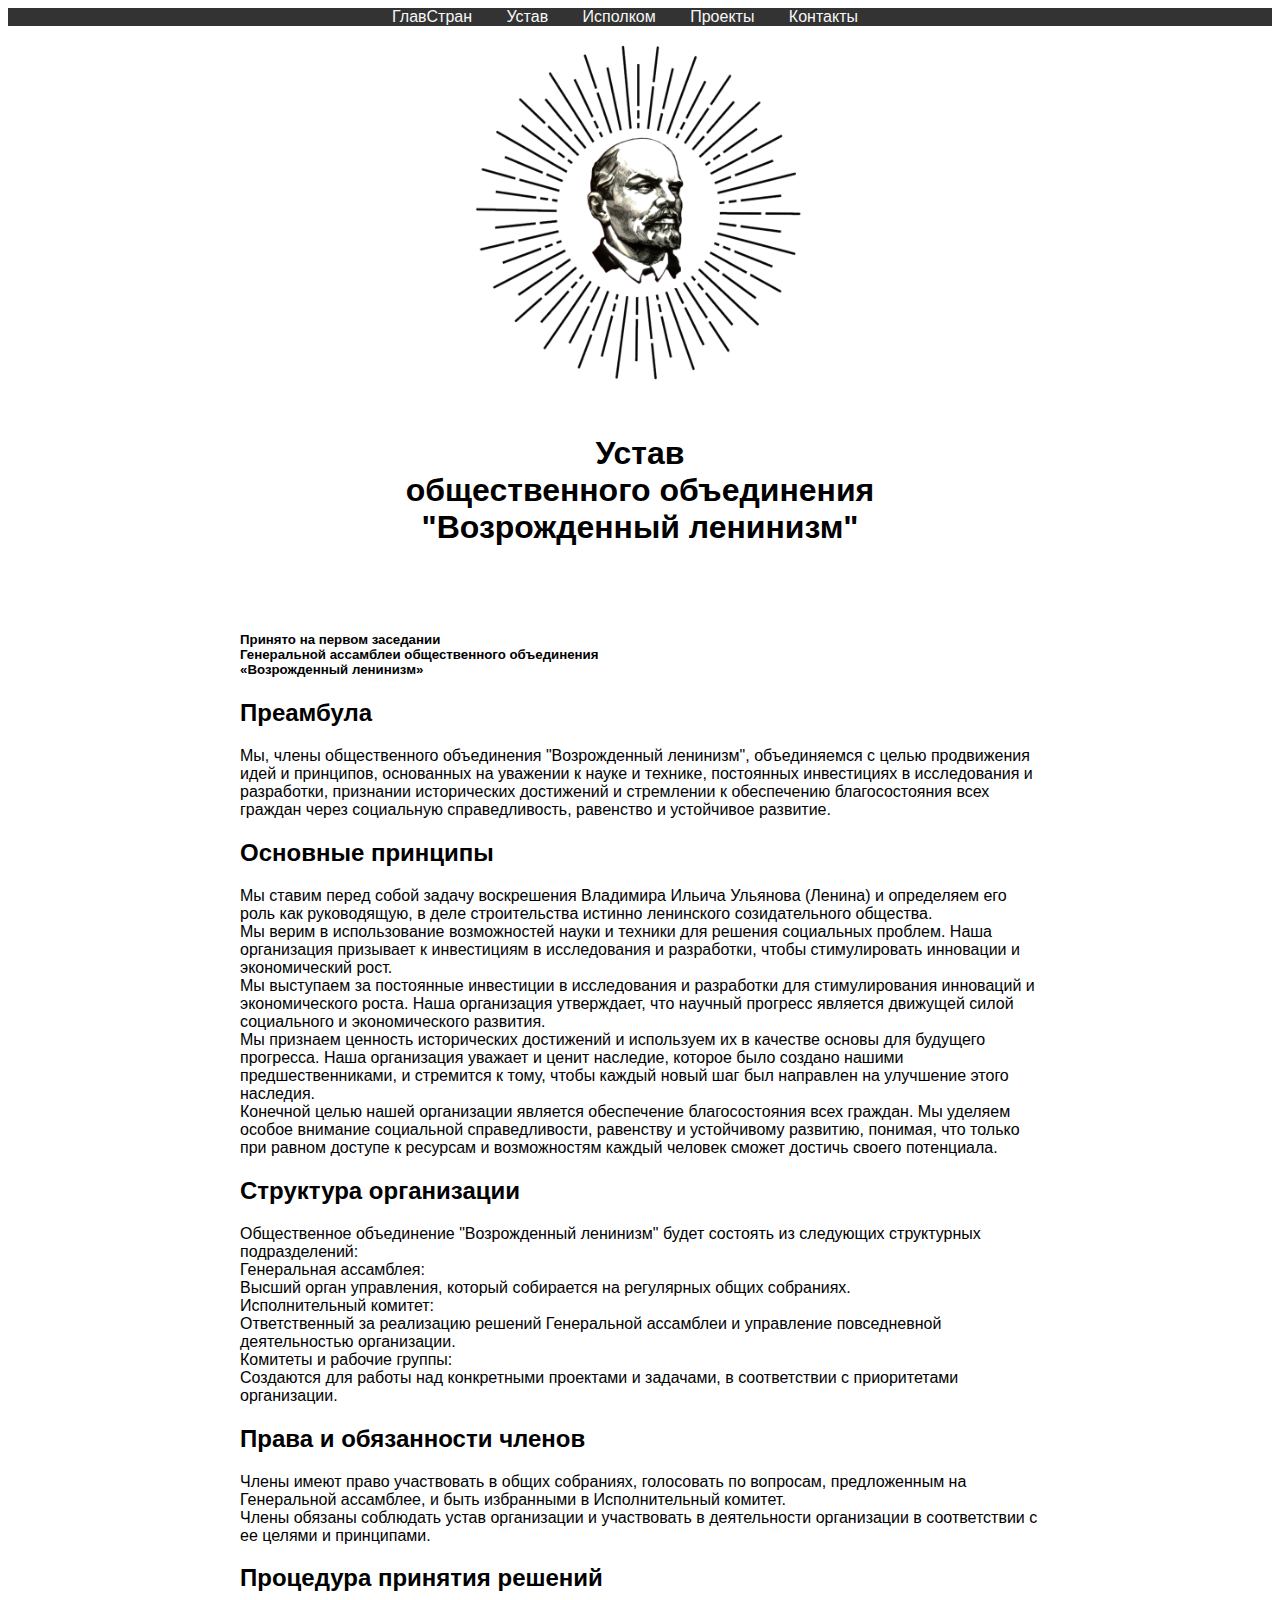
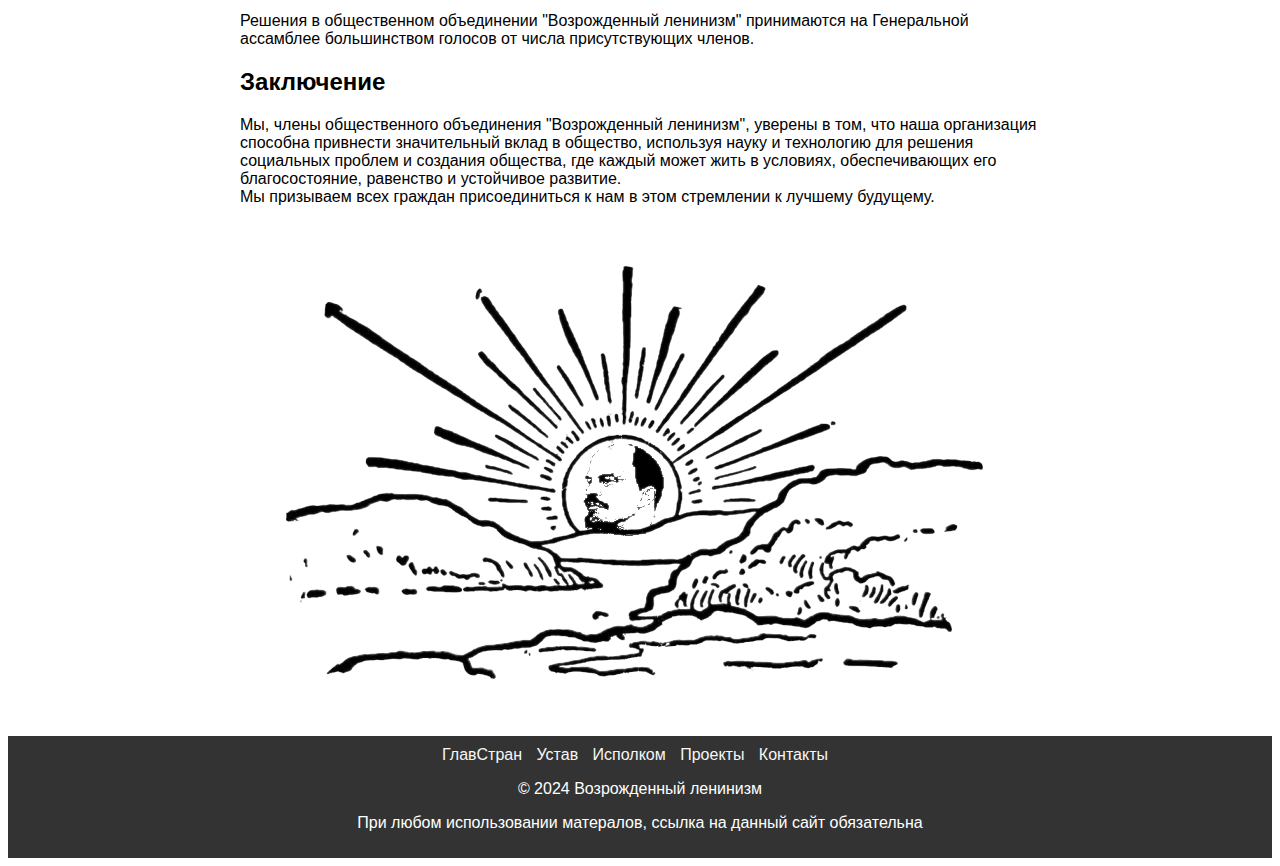
<file: ustav.html>
<!DOCTYPE html>
<html lang="ru">
<head>
    <meta charset="UTF-8">
    <meta name="viewport" content="width=device-width, initial-scale=1.0">
    <meta http-equiv="X-UA-Compatible" content="ie=edge">
    <!-- Page description -->
    <meta name="description" content="Возрожденный ленинизм - общественное объединение, стремящееся вернуть к жизни Ленина, чтобы  создать общество с равенством и устойчивым развитием, основанное на науке и технологии.">
    <!-- Keywords -->
    <meta name="keywords" content="Возрожденный ленинизм, равенство, устойчивое развитие, наука, технология, благосостояние, воскрешение Ленина, воскрешение">
    <!-- Title tag with a concise and descriptive title for search engines -->
    <title>Возрожденный ленинизм - благосостояние через науку и технологии</title>
    <!-- Open Graph tags -->
    <meta property="og:type" content="website">
    <meta property="og:url" content="https://vladlenin.ru/">
    <meta property="og:title" content="Возрожденный ленинизм - Создание благосостояния через науку и технологию">
    <meta property="og:description" content="Объединение, стремящееся создать общество с равенством и устойчивым развитием на основе науки и технологии.">
    <meta property="og:image" content="https://vladlenin.ru/rc_images/SunLen2.png">
    <!-- Twitter Card meta tags -->
    <meta name="twitter:card" content="summary_large_image">
    <meta name="twitter:title" content="Возрожденный ленинизм - Создание благосостояния через науку и технологию">
    <meta name="twitter:description" content="Объединение, стремящееся создать общество с равенством и устойчивым развитием на основе науки и технологии.">
    <meta name="twitter:image" content="https://vladlenin.ru/rc_images/SunLen1.png">
    <link rel="stylesheet" href="styles.css">
	<link rel="shortcut icon" href="/favicon.ico" type="image/x-icon">
    <link rel="icon" href="/favicon.ico" type="image/x-icon">
	<!--надо вставить сюда какой нибудь скрипт но только неохота сегодня-->
</head>
<body class="textstyle1">
<nav>
    <ul class="menu-list">
        <li><a href="index.html">ГлавСтран</a></li>
        <li><a href="ustav.html">Устав</a></li>
        <li><a href="ispolcom.html">Исполком</a></li>
        <li><a href="projects">Проекты</a></li>
        <li><a href="contact">Контакты</a></li>
    </ul>
</nav>
<table cellpadding="10"  align="center">
    <tr>
     <td align="center" > <img  src="rc_images/Sunlen3.png" alt="" width="350" height="350"> </td>
	    </tr> 
	    <tr>
	       <td align="center">
	           <h1>Устав<br>общественного объединения <br>"Возрожденный ленинизм"</h1>
	       </td>
	    </tr>
</table> 
<main class="main-content">  
<h5>Принято на первом заседании <br> Генеральной ассамблеи
 общественного объединения<br> «Возрожденный ленинизм»</h5>


<h2>Преамбула</h2>


Мы, члены общественного объединения "Возрожденный ленинизм", объединяемся с целью продвижения идей и принципов, основанных на уважении к науке и технике, постоянных инвестициях в исследования и разработки, признании исторических достижений и стремлении к обеспечению благосостояния всех граждан через социальную справедливость, равенство и устойчивое развитие.


<h2>Основные принципы</h2>


Мы ставим перед собой задачу воскрешения Владимира Ильича Ульянова (Ленина) и определяем его роль как руководящую, в деле строительства истинно ленинского созидательного общества.<br> Мы верим в использование возможностей науки и техники для решения социальных проблем. Наша организация призывает к инвестициям в исследования и разработки, чтобы стимулировать инновации и экономический рост.<br> Мы выступаем за постоянные инвестиции в исследования и разработки для стимулирования инноваций и экономического роста. Наша организация утверждает, что научный прогресс является движущей силой социального и экономического развития.<br>
Мы признаем ценность исторических достижений и используем их в качестве основы для будущего прогресса. Наша организация уважает и ценит наследие, которое было создано нашими предшественниками, и стремится к тому, чтобы каждый новый шаг был направлен на улучшение этого наследия.<br> Конечной целью нашей организации является обеспечение благосостояния всех граждан. Мы уделяем особое внимание социальной справедливости, равенству и устойчивому развитию, понимая, что только при равном доступе к ресурсам и возможностям каждый человек сможет достичь своего потенциала.


<h2>Структура организации</h2>


Общественное объединение "Возрожденный ленинизм" будет состоять из следующих структурных подразделений:<br>Генеральная ассамблея: <br>Высший орган управления, который собирается на регулярных общих собраниях.<br>
Исполнительный комитет:<br> Ответственный за реализацию решений Генеральной ассамблеи и управление повседневной деятельностью организации.<br>
Комитеты и рабочие группы:<br> Создаются для работы над конкретными проектами и задачами, в соответствии с приоритетами организации.


<h2>Права и обязанности членов</h2>


Члены имеют право участвовать в общих собраниях, голосовать по вопросам, предложенным на Генеральной ассамблее, и быть избранными в Исполнительный комитет.<br>
Члены обязаны соблюдать устав организации и участвовать в деятельности организации в соответствии с ее целями и принципами.


<h2>Процедура принятия решений</h2>


Решения в общественном объединении "Возрожденный ленинизм" принимаются на Генеральной ассамблее большинством голосов от числа присутствующих членов.

<h2>Заключение</h2>


Мы, члены общественного объединения "Возрожденный ленинизм", уверены в том, что наша организация способна привнести значительный вклад в общество, используя науку и технологию для решения социальных проблем и создания общества, где каждый может жить в условиях, обеспечивающих его благосостояние, равенство и устойчивое развитие.<br> Мы призываем всех граждан присоединиться к нам в этом стремлении к лучшему будущему.

   </main>
   
   <table cellpadding="10"  align="center">
    <tr>
     <td align="center" > <img  src="rc_images/SunLenArise.png" alt="" width="" height=""> </td>
	    </tr> 
	    <tr>
	       <td align="center">
	           
	       </td>
	    </tr>
</table> 
<footer class="footer">
     <ul class="project-list">
        <li><a href="index.html">ГлавСтран</a></li>
        <li><a href="ustav.html">Устав</a></li>
        <li><a href="ispolcom.html">Исполком</a></li>
        <li><a href="projects">Проекты</a></li>
        <li><a href="contact">Контакты</a></li>
    </ul>
	<p>&copy; 2024 Возрожденный ленинизм</p>
	<p>При любом использовании матералов, ссылка на данный сайт обязательна</p>
</footer>
 </body>
</html>
</file>
<file: styles.css>
body {
    font-family: Lucida Sans Unicode, Lucida Grande, sans-serif;
}

.menu-list {
    list-style-type: none;
    margin: 0;
    padding: 0;
	text-align: center;
	background-color: #333;
}

.menu-list li {
    background-color: #333;
	display: inline-block;
    margin-right: 30px;
}

.menu-list a {
    color: #f7f7f7;
    text-decoration: none;
}

.menu-list a:hover {
    color: #ccc;
}

.main-content {
    max-width: 800px;
    margin: 0 auto;
    padding: 30px;
}

.project-list {
    list-style-type: none;
    margin: 0;
    padding: 0;
}

.project-list li {
    display: inline-block;
    margin-right: 10px;
}

.project-list a {
    color: #333;
    text-decoration: none;
}

.project-list a:hover {
    color: #ccc;
}

.footer {
    background-color: #333;
    color: #fff;
    padding: 10px;
    text-align: center;
}
.footer a {
    color: #f7f7f7;
    text-decoration: none;
}

.footer a:hover {
    color: #ccc;
}
</file>
<file: ispolcom_html.css>
a { color:#5D5D9E; } 
a:visited { color:#5D5D9E; } 
a:active { color:#5C615E; } 
a:hover { color:#B2B3B4; } 
		a.wsp48fac406{ color:#0080FF; text-decoration: none} 
		a.wsp48fac406:visited{ color:#0080FF; text-decoration: none} 
		a.wsp48fac406:active{ color:#8018CB; text-decoration: underline} 
		a.wsp48fac406:hover{ color:#0000A0; text-decoration: underline} 
		a.wsp63851a2{ color:#FFFFFF; text-decoration: none} 
		a.wsp63851a2:visited{ color:#FFFFFF; text-decoration: none} 
		a.wsp63851a2:active{ color:#FFFFFF; text-decoration: underline} 
		a.wsp63851a2:hover{ color:#C0C0C0; text-decoration: underline} 
body { background-color:#FFFFFF; padding:0;  margin: 0; }
.textstyle1 { text-align:left; }
#container_294a0ae8 { vertical-align: top; position:relative; display: inline-block; width:100%; min-height:11px; background-color:rgba(0, 0, 0, 0.8);  }
#container_294a0ae8_padding { margin: 10px; display: block;  }
.textstyle2 { text-align:center; }
.textstyle3 { font-size:13pt; font-family:'Lucida Sans Unicode', 'Lucida Grande', sans-serif; color:#FFFFFF;  }
#container_7446523 { vertical-align: top; position:relative; display: inline-block; width:60%; min-height:4375px; max-width:700px; background:none;  }
#container_7446523_padding { margin: 30px; display: block;  }
#container_23a4c632 { vertical-align: top; position:relative; display: inline-block; width:103%; min-height:301px; background:none;  }
#container_23a4c632_padding { margin: 10px; display: block;  }
#text_2b8ad0d3 { position:absolute; left:2%; top:72%; width:596px; height:88px; background:none;  }
.textstyle4 { font-size:28pt; font-family:'Lucida Sans Unicode', 'Lucida Grande', sans-serif; color:#000000; line-height: 1.5;  }
#img_2238b7f8 { position:absolute; left:34%; top:2%; width:30%; background:none; height:auto;  }
.textstyle5 { font-size:16pt; font-family:'Lucida Sans Unicode', 'Lucida Grande', sans-serif; color:#000000; font-weight:bold; line-height: 1.5;  }
.textstyle6 { font-size:12pt; font-family:'Lucida Sans Unicode', 'Lucida Grande', sans-serif; color:#000000; line-height: 1.5;  }
#container_60fd7768 { vertical-align: top; position:relative; display: inline-block; width:104%; min-height:814px; background:none;  }
#container_60fd7768_padding { margin: 10px; display: block;  }
#container_51dd1a2f { vertical-align: top; position:relative; display: inline-block; width:29%; min-height:150px; background:none;  }
#container_51dd1a2f_padding { margin: 10px; display: block;  }
#img_9954efc { vertical-align: bottom; position:relative; display: inline-block; width:95%; background:none; height:auto;  }
#container_768882c7 { vertical-align: top; position:relative; display: inline-block; width:71%; min-height:150px; background:none;  }
#container_768882c7_padding { margin: 10px; display: block;  }
.textstyle7 { text-align:justify; }
.textstyle8 { font-size:12pt; font-family:'Lucida Sans Unicode', 'Lucida Grande', sans-serif; color:#000000; font-weight:bold;  }
.textstyle9 { font-size:12pt; font-family:'Lucida Sans Unicode', 'Lucida Grande', sans-serif; color:#000000;  }
#container_105956d6 { vertical-align: top; position:relative; display: inline-block; width:104%; min-height:1035px; background:none;  }
#container_105956d6_padding { margin: 10px; display: block;  }
#container_7d48d734 { vertical-align: top; position:relative; display: inline-block; width:29%; min-height:156px; background:none;  }
#container_7d48d734_padding { margin: 10px; display: block;  }
#img_2999867e { vertical-align: bottom; position:relative; display: inline-block; width:93%; background:none; height:auto;  }
#container_74cc30ce { vertical-align: top; position:relative; display: inline-block; width:71%; min-height:1015px; background:none;  }
#container_74cc30ce_padding { margin: 10px; display: block;  }
#container_38d296dd { vertical-align: top; position:relative; display: inline-block; width:104%; min-height:1401px; background:none;  }
#container_38d296dd_padding { margin: 10px; display: block;  }
#container_5ed68884 { vertical-align: top; position:relative; display: inline-block; width:30%; min-height:157px; background:none;  }
#container_5ed68884_padding { margin: 10px; display: block;  }
#img_55cd82bf { vertical-align: bottom; position:relative; display: inline-block; width:95%; background:none; height:auto;  }
#container_594abb12 { vertical-align: top; position:relative; display: inline-block; width:70%; min-height:1380px; background:none;  }
#container_594abb12_padding { margin: 10px; display: block;  }
#container_2218d2b4 { vertical-align: top; position:relative; display: inline-block; width:104%; min-height:715px; background:none;  }
#container_2218d2b4_padding { margin: 10px; display: block;  }
#container_4d2e226d { vertical-align: top; position:relative; display: inline-block; width:30%; min-height:155px; background:none;  }
#container_4d2e226d_padding { margin: 10px; display: block;  }
#img_4473df6d { vertical-align: bottom; position:relative; display: inline-block; width:92%; background:none; height:auto;  }
#container_3b1b42fa { vertical-align: top; position:relative; display: inline-block; width:70%; min-height:138px; background:none;  }
#container_3b1b42fa_padding { margin: 10px; display: block;  }
#container_323ebc9 { vertical-align: top; position:relative; display: inline-block; width:100%; min-height:50px; background-color:#C0C0C0;  }
#container_323ebc9_padding { margin: 10px; display: block;  }
.textstyle10 { text-align:right; }
.textstyle11 { font-size:10pt; font-family:Arial, Helvetica, sans-serif; color:#1D1D1D;  }
</file>
